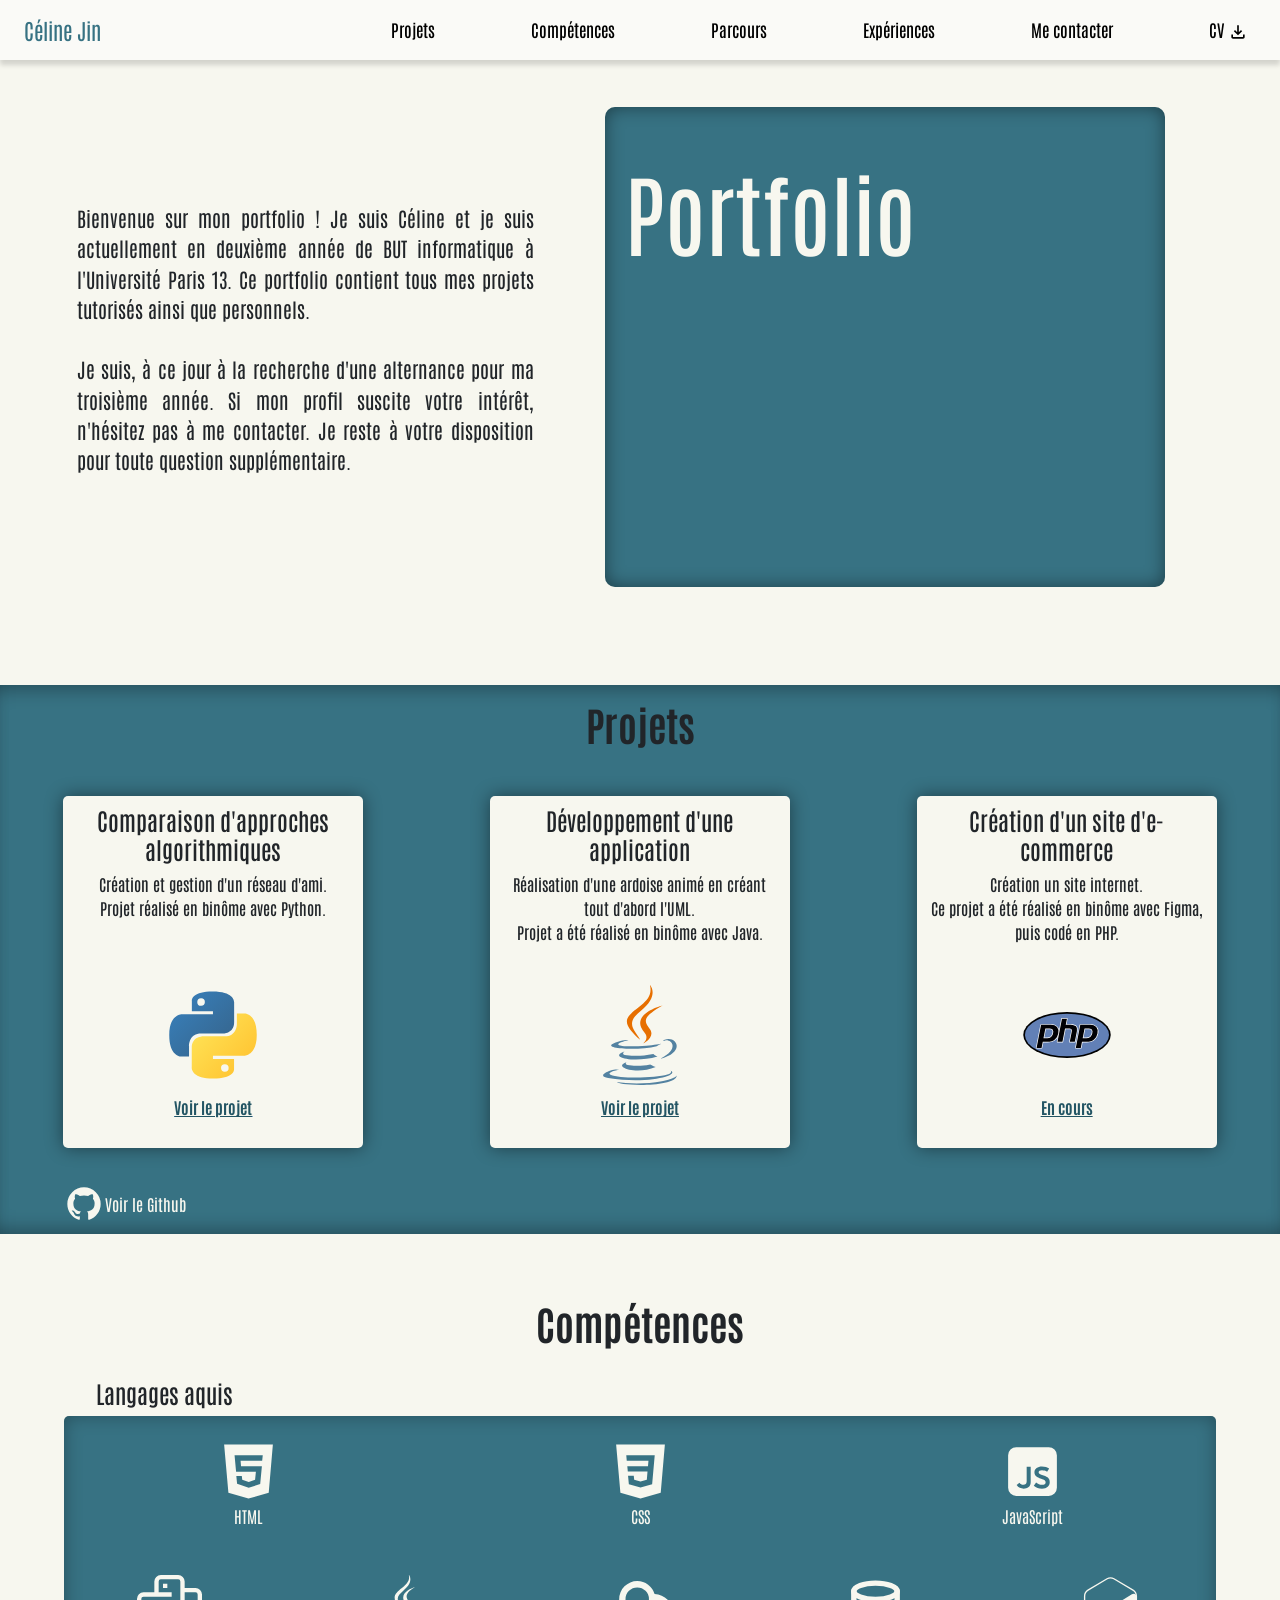
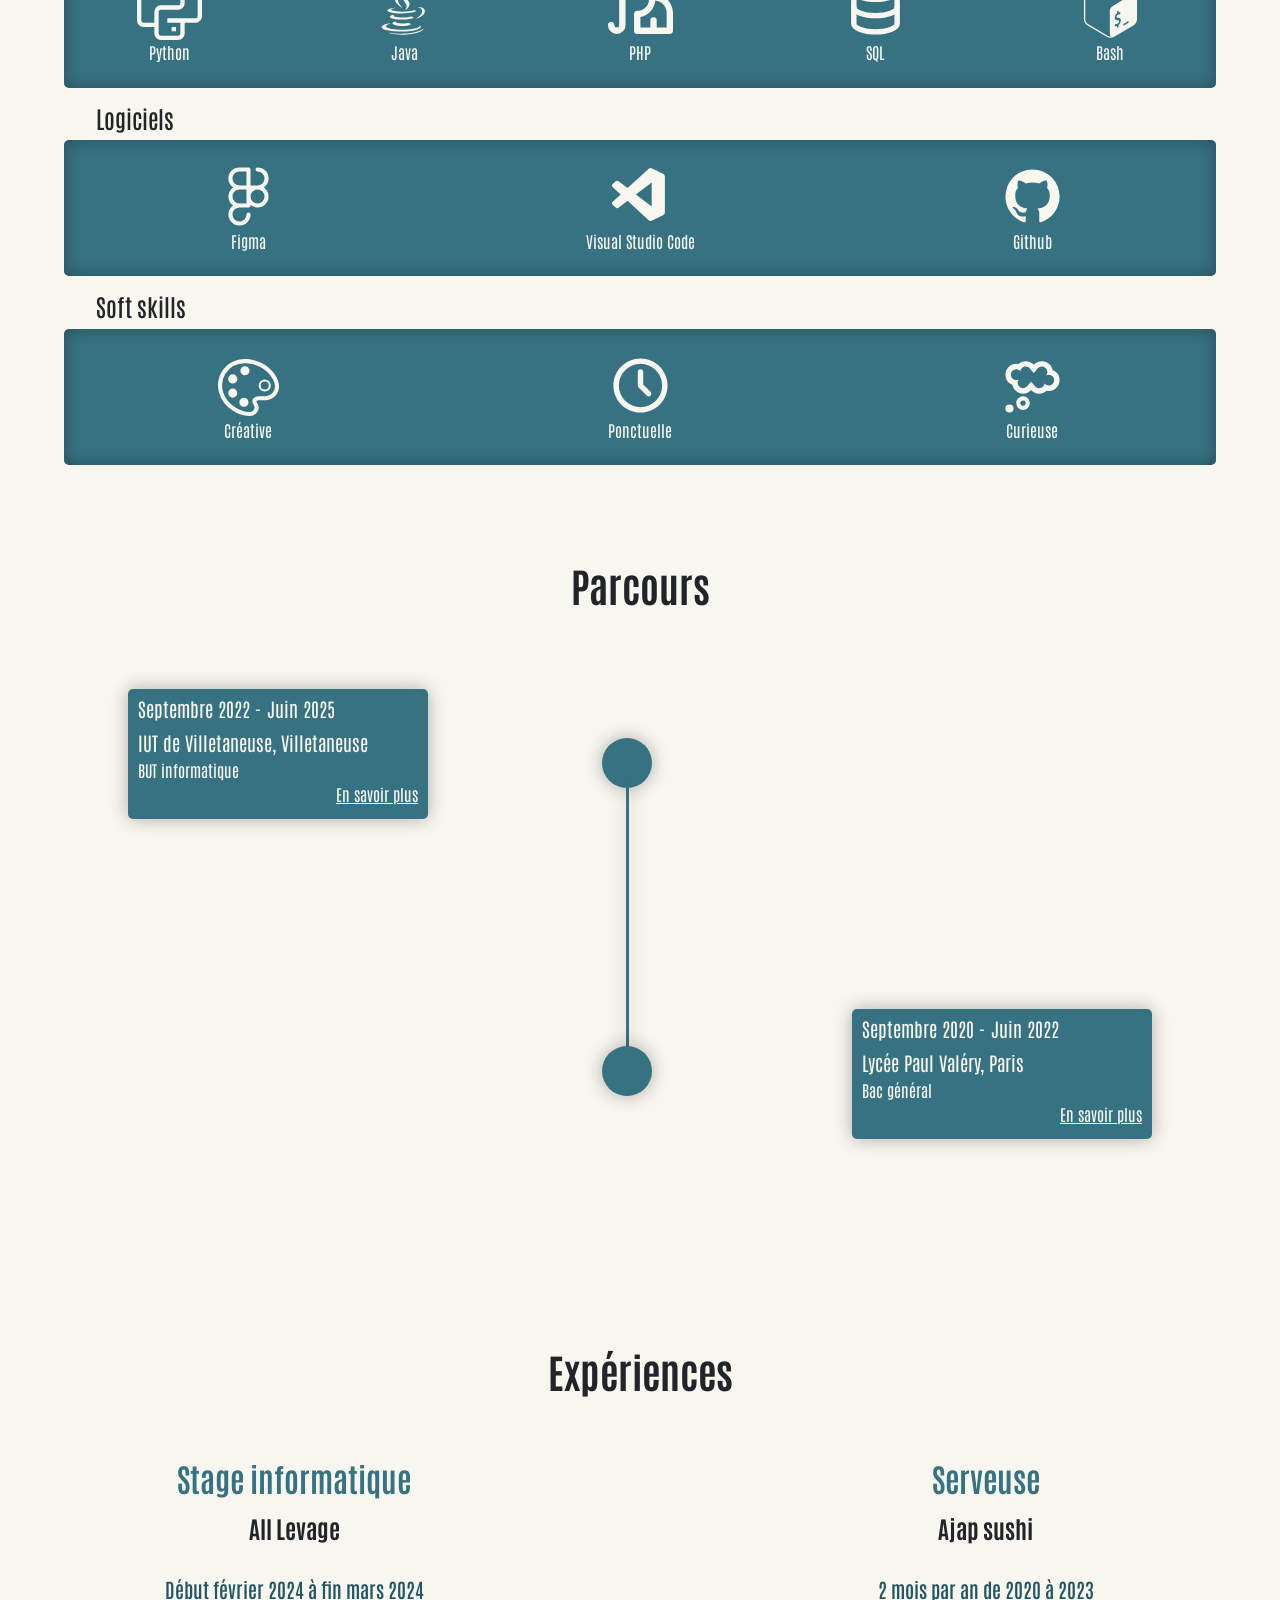
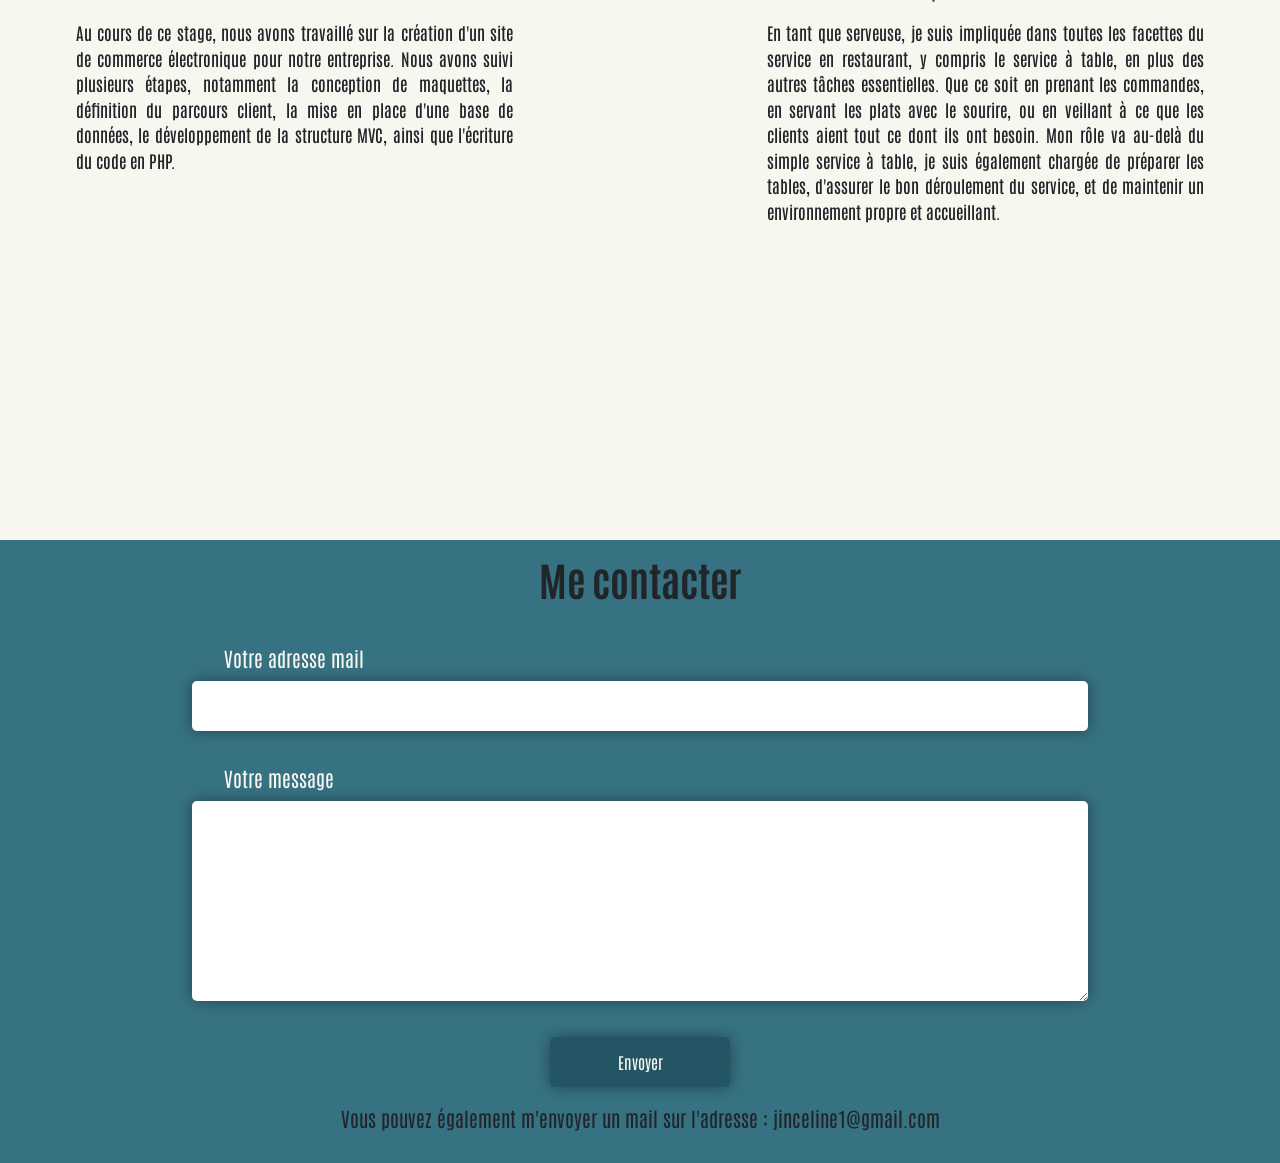
<file: index.html>
<!DOCTYPE html>
<html lang="fr">

<head>
    <meta charset="UTF-8">
    <meta name="viewport" content="width=device-width, initial-scale=1.0">
    <link href="https://cdn.jsdelivr.net/npm/bootstrap@5.3.3/dist/css/bootstrap.min.css" rel="stylesheet" integrity="sha384-QWTKZyjpPEjISv5WaRU9OFeRpok6YctnYmDr5pNlyT2bRjXh0JMhjY6hW+ALEwIH" crossorigin="anonymous">
    <link rel="stylesheet" href="Content/style.css">
    <link rel="icon" type="image/png" href="Content/img/smile.png">

    <title>Portfolio Céline Jin</title>
    
</head>
<body>
    
<nav class="navbar navbar-expand-lg fixed-top">
    <a href="#home" class="navbar-brand custom-brand">Céline Jin</a>

    <button class="navbar-toggler custom-toggler" type="button" data-bs-toggle="collapse" data-bs-target="#navbarNav" aria-controls="navbarNav" aria-expanded="false" aria-label="Toggle navigation">
        <span class="navbar-toggler-icon"></span>
    </button>

    <div class="collapse navbar-collapse" id="navbarNav">
        <ul class="navbar-nav ms-auto">
            <li class="nav-item">
                <a href="#projets" class="nav-link">Projets</a>
            </li>
            <li class="nav-item">
                <a href="#competences" class="nav-link" >Compétences</a>
            </li>
            <li class="nav-item">
                <a href="#parcours" class="nav-link">Parcours</a>
            </li>
            <li class="nav-item">
                <a href="#experiences" class="nav-link">Expériences</a>
            </li>
            <li class="nav-item">
                <a href="#contact" class="nav-link">Me contacter</a>
            </li>
            <li class="nav-item download-cv">
                <a href="Content/cv/CV_CelineJin_BUT_Info.pdf" class="nav-link" download>
                    CV
                    <svg xmlns="http://www.w3.org/2000/svg" viewBox="0 0 24 24" width="20" height="20">
                        <path fill="black" d="m12 16l-5-5l1.4-1.45l2.6 2.6V4h2v8.15l2.6-2.6L17 11zm-6 4q-.825 0-1.412-.587T4 18v-3h2v3h12v-3h2v3q0 .825-.587 1.413T18 20z"/>
                    </svg>
                </a>
            </li>
        </ul>
    </div>
</nav>

    <div class="container-fluid">
        <div id="home"></div>
        <div class="container-about-me">
            <p>Bienvenue sur mon portfolio ! Je suis Céline et je suis actuellement en deuxième année de BUT informatique à l'Université Paris 13. Ce portfolio contient tous mes projets tutorisés ainsi que personnels.<br>
                <br>Je suis, à ce jour à la recherche d'une alternance pour ma troisième année. Si mon profil suscite votre intérêt, n'hésitez pas à me contacter. Je reste à votre disposition pour toute question supplémentaire.
            </p>
            <div class="deco">
                <h1>Portfolio</h1>
            </div>
        </div>
        <!--Projects-->
        <div id="projets"></div>
        <div class="container-projects">
            <h1 class="container-title">Projets</h1>
            <div class="projects">
                <div class="SAE102">
                    <div class="title">
                        <h4>Comparaison d'approches algorithmiques</h4>
                        <p>Création et gestion d'un réseau d'ami.
                            <br> Projet réalisé en binôme avec Python.
                        </p>
                    </div>
                    <div class="project-link">
                        <a href="https://github.com/Psynona/SAE102" target="_blank">
                            <svg xmlns="http://www.w3.org/2000/svg" viewBox="0 0 32 32" width="100"><defs><linearGradient id="vscodeIconsFileTypePython0" x1="-133.268" x2="-133.198" y1="-202.91" y2="-202.84" gradientTransform="matrix(189.38 0 0 189.81 25243.061 38519.17)" gradientUnits="userSpaceOnUse"><stop offset="0" stop-color="#387eb8"/><stop offset="1" stop-color="#366994"/></linearGradient><linearGradient id="vscodeIconsFileTypePython1" x1="-133.575" x2="-133.495" y1="-203.203" y2="-203.133" gradientTransform="matrix(189.38 0 0 189.81 25309.061 38583.42)" gradientUnits="userSpaceOnUse"><stop offset="0" stop-color="#ffe052"/><stop offset="1" stop-color="#ffc331"/></linearGradient></defs><path fill="url(#vscodeIconsFileTypePython0)" d="M15.885 2.1c-7.1 0-6.651 3.07-6.651 3.07v3.19h6.752v1H6.545S2 8.8 2 16.005s4.013 6.912 4.013 6.912H8.33v-3.361s-.13-4.013 3.9-4.013h6.762s3.772.06 3.772-3.652V5.8s.572-3.712-6.842-3.712Zm-3.732 2.137a1.214 1.214 0 1 1-1.183 1.244v-.02a1.214 1.214 0 0 1 1.214-1.214Z"/><path fill="url(#vscodeIconsFileTypePython1)" d="M16.085 29.91c7.1 0 6.651-3.08 6.651-3.08v-3.18h-6.751v-1h9.47S30 23.158 30 15.995s-4.013-6.912-4.013-6.912H23.64V12.4s.13 4.013-3.9 4.013h-6.765S9.2 16.356 9.2 20.068V26.2s-.572 3.712 6.842 3.712h.04Zm3.732-2.147A1.214 1.214 0 1 1 21 26.519v.03a1.214 1.214 0 0 1-1.214 1.214z"/></svg>                            <p>Voir le projet</p>
                        </a>
                    </div>
                </div>
                <div class="SAE201">
                    <div class="title">
                        <h4>Développement d'une application</h4>
                        <p>Réalisation d'une ardoise animé en créant tout d'abord l'UML.
                            <br>Projet a été réalisé en binôme avec Java.
                        </p>
                    </div>
                    <div class="project-link">
                        <a href="https://github.com/Psynona/SAE201" target="_blank">
                            <svg xmlns="http://www.w3.org/2000/svg" viewBox="0 0 256 346" width="100" height="100"><path fill="#5382a1" d="M82.554 267.473s-13.198 7.675 9.393 10.272c27.369 3.122 41.356 2.675 71.517-3.034c0 0 7.93 4.972 19.003 9.279c-67.611 28.977-153.019-1.679-99.913-16.517m-8.262-37.814s-14.803 10.958 7.805 13.296c29.236 3.016 52.324 3.263 92.276-4.43c0 0 5.526 5.602 14.215 8.666c-81.747 23.904-172.798 1.885-114.296-17.532"/><path fill="#e76f00" d="M143.942 165.515c16.66 19.18-4.377 36.44-4.377 36.44s42.301-21.837 22.874-49.183c-18.144-25.5-32.059-38.172 43.268-81.858c0 0-118.238 29.53-61.765 94.6"/><path fill="#5382a1" d="M233.364 295.442s9.767 8.047-10.757 14.273c-39.026 11.823-162.432 15.393-196.714.471c-12.323-5.36 10.787-12.8 18.056-14.362c7.581-1.644 11.914-1.337 11.914-1.337c-13.705-9.655-88.583 18.957-38.034 27.15c137.853 22.356 251.292-10.066 215.535-26.195M88.9 190.48s-62.771 14.91-22.228 20.323c17.118 2.292 51.243 1.774 83.03-.89c25.978-2.19 52.063-6.85 52.063-6.85s-9.16 3.923-15.787 8.448c-63.744 16.765-186.886 8.966-151.435-8.183c29.981-14.492 54.358-12.848 54.358-12.848m112.605 62.942c64.8-33.672 34.839-66.03 13.927-61.67c-5.126 1.066-7.411 1.99-7.411 1.99s1.903-2.98 5.537-4.27c41.37-14.545 73.187 42.897-13.355 65.647c0 .001 1.003-.895 1.302-1.697"/><path fill="#e76f00" d="M162.439.371s35.887 35.9-34.037 91.101c-56.071 44.282-12.786 69.53-.023 98.377c-32.73-29.53-56.75-55.526-40.635-79.72C111.395 74.612 176.918 57.393 162.439.37"/><path fill="#5382a1" d="M95.268 344.665c62.199 3.982 157.712-2.209 159.974-31.64c0 0-4.348 11.158-51.404 20.018c-53.088 9.99-118.564 8.824-157.399 2.421c.001 0 7.95 6.58 48.83 9.201"/></svg>
                            <p>Voir le projet</p>
                        </a>
                    </div>
                </div>
                <div class="allLevage">
                    <div class="title">
                        <h4>Création d'un site d'e-commerce</h4>
                        <p>Création un site internet. 
                            <br>Ce projet a été réalisé en binôme avec Figma, puis codé en PHP.
                        </p>
                    </div>
                    <div class="project-link">
                            <svg xmlns="http://www.w3.org/2000/svg" viewBox="0 0 32 32" width="100"><defs><radialGradient id="vscodeIconsFileTypePhp0" cx="-16.114" cy="20.532" r="18.384" gradientTransform="translate(26.52 -9.307)" gradientUnits="userSpaceOnUse"><stop offset="0" stop-col text-centeror="#fff"/><stop offset=".5" stop-col text-centeror="#4c6b96"/><stop offset="1" stop-col text-centeror="#231f20"/></radialGradient></defs><ellipse cx="16" cy="16" fill="url(#vscodeIconsFileTypePhp0)" rx="14" ry="7.365"/><ellipse cx="16" cy="16" fill="#6280b6" rx="13.453" ry="6.818"/><path fill="#fff" d="m18.725 18.2l.667-3.434a1.752 1.752 0 0 0-.372-1.719a2.929 2.929 0 0 0-2-.525h-1.153l.331-1.7a.219.219 0 0 0-.215-.26h-1.6a.219.219 0 0 0-.215.177l-.709 3.646a2.051 2.051 0 0 0-.477-1.054a2.783 2.783 0 0 0-2.2-.807H7.7a.219.219 0 0 0-.215.177l-1.434 7.38a.219.219 0 0 0 .215.26h1.603a.219.219 0 0 0 .215-.177l.347-1.785h1.2a5.167 5.167 0 0 0 1.568-.2a3.068 3.068 0 0 0 1.15-.689a3.538 3.538 0 0 0 .68-.844l-.287 1.475a.219.219 0 0 0 .215.26h1.6a.219.219 0 0 0 .215-.177l.787-4.051h1.094c.466 0 .6.093.64.133s.1.165.025.569l-.635 3.265a.219.219 0 0 0 .215.26h1.62a.219.219 0 0 0 .207-.18m-7.395-2.834a1.749 1.749 0 0 1-.561 1.092a2.171 2.171 0 0 1-1.315.321h-.712l.515-2.651h.921c.677 0 .949.145 1.059.266a1.181 1.181 0 0 1 .093.972m14.216-2.034a2.783 2.783 0 0 0-2.2-.807h-3.091a.219.219 0 0 0-.215.177l-1.434 7.38a.219.219 0 0 0 .215.26h1.608a.219.219 0 0 0 .215-.177l.347-1.785h1.2a5.167 5.167 0 0 0 1.568-.2a3.068 3.068 0 0 0 1.15-.689a3.425 3.425 0 0 0 1.076-1.927a2.512 2.512 0 0 0-.439-2.232m-1.667 2.034a1.749 1.749 0 0 1-.561 1.092a2.171 2.171 0 0 1-1.318.32h-.71l.515-2.651h.921c.677 0 .949.145 1.059.266a1.181 1.181 0 0 1 .094.973"/><path fill="#000004" d="M10.178 13.908a1.645 1.645 0 0 1 1.221.338a1.34 1.34 0 0 1 .145 1.161a1.945 1.945 0 0 1-.642 1.223a2.361 2.361 0 0 1-1.448.37h-.978l.6-3.089Zm-3.917 6.216h1.608l.381-1.962h1.377a4.931 4.931 0 0 0 1.5-.191a2.84 2.84 0 0 0 1.07-.642a3.207 3.207 0 0 0 1.01-1.808a2.3 2.3 0 0 0-.385-2.044a2.568 2.568 0 0 0-2.035-.732H7.7Zm8.126-9.342h1.6l-.387 1.962h1.421a2.767 2.767 0 0 1 1.85.468a1.548 1.548 0 0 1 .305 1.516l-.667 3.434H16.89l.635-3.265a.886.886 0 0 0-.08-.76a1.121 1.121 0 0 0-.8-.2H15.37l-.822 4.228h-1.6Zm8.34 3.126a1.645 1.645 0 0 1 1.221.338a1.34 1.34 0 0 1 .145 1.161a1.945 1.945 0 0 1-.642 1.223A2.361 2.361 0 0 1 22 17h-.978l.6-3.089Zm-3.917 6.216h1.608l.381-1.962h1.377a4.931 4.931 0 0 0 1.5-.191a2.84 2.84 0 0 0 1.07-.642a3.207 3.207 0 0 0 1.01-1.808a2.3 2.3 0 0 0-.385-2.044a2.568 2.568 0 0 0-2.035-.732h-3.092Z"/></svg>
                            <p>En cours</p>
                    </div>
                </div>
            </div>
            <div class="container-github">
                <a href="https://github.com/Psynona" target="_blank">
                    <svg xmlns="http://www.w3.org/2000/svg" viewBox="0 0 24 24" width="40" height="40">
                        <path fill="#F7F7EF" d="M12 2A10 10 0 0 0 2 12c0 4.42 2.87 8.17 6.84 9.5c.5.08.66-.23.66-.5v-1.69c-2.77.6-3.36-1.34-3.36-1.34c-.46-1.16-1.11-1.47-1.11-1.47c-.91-.62.07-.6.07-.6c1 .07 1.53 1.03 1.53 1.03c.87 1.52 2.34 1.07 2.91.83c.09-.65.35-1.09.63-1.34c-2.22-.25-4.55-1.11-4.55-4.92c0-1.11.38-2 1.03-2.71c-.1-.25-.45-1.29.1-2.64c0 0 .84-.27 2.75 1.02c.79-.22 1.65-.33 2.5-.33c.85 0 1.71.11 2.5.33c1.91-1.29 2.75-1.02 2.75-1.02c.55 1.35.2 2.39.1 2.64c.65.71 1.03 1.6 1.03 2.71c0 3.82-2.34 4.66-4.57 4.91c.36.31.69.92.69 1.85V21c0 .27.16.59.67.5C19.14 20.16 22 16.42 22 12A10 10 0 0 0 12 2"/>
                    </svg>
                    <p>Voir le Github</p>
                </a>
            </div>
        </div>
        <!--Skills-->
        <div id="competences"></div>
        <div class="container-skills">
            <h1 class="container-title">Compétences</h1>
            <!--Langages aquis-->
            <div class="langages">
                <h4 class="skill-title">Langages aquis</h4>
                <div class="icon-skill">
                    <div class="row font icons">
                        <div class="col text-center html">
                            <svg xmlns="http://www.w3.org/2000/svg" viewBox="0 0 24 24" width="65"><path fill="#F7F7EF" d="m3 2l1.578 17.824L12 22l7.467-2.175L21 2zm14.049 6.048H9.075l.172 2.016h7.697l-.626 6.565l-4.246 1.381l-4.281-1.455l-.288-2.932h2.024l.16 1.411l2.4.815l2.346-.763l.297-3.005H7.416l-.562-6.05h10.412z"/></svg>                            
                            <p>HTML</p>
                        </div>
                        <div class="col text-center css">
                            <svg xmlns="http://www.w3.org/2000/svg" viewBox="0 0 24 24" width="65"><path fill="#F7F7EF" d="m3 2l1.578 17.834L12 22l7.468-2.165L21 2zm13.3 14.722l-4.293 1.204H12l-4.297-1.204l-.297-3.167h2.108l.15 1.526l2.335.639l2.34-.64l.245-3.05h-7.27l-.187-2.006h7.64l.174-2.006H6.924l-.176-2.006h10.506z"/></svg>
                            <p>CSS</p>
                        </div>
                        <div class="col text-center JS">
                            <svg xmlns="http://www.w3.org/2000/svg" viewBox="0 0 24 24" width="65"><path fill="#F7F7EF" d="M6 3a3 3 0 0 0-3 3v12a3 3 0 0 0 3 3h12a3 3 0 0 0 3-3V6a3 3 0 0 0-3-3zm7.334 13.055c.72.58 1.438.865 2.156.858c.44 0 .778-.08 1.012-.242a.75.75 0 0 0 .341-.66a.971.971 0 0 0-.34-.748c-.235-.205-.679-.41-1.332-.616c-.784-.227-1.39-.52-1.815-.88c-.418-.36-.63-.862-.638-1.507c0-.609.264-1.118.792-1.529c.514-.41 1.17-.616 1.97-.616c1.114 0 2.009.271 2.683.814l-.77 1.199a2.597 2.597 0 0 0-.935-.462a3.211 3.211 0 0 0-.946-.165c-.38 0-.685.07-.913.209c-.227.14-.34.323-.34.55c0 .25.139.462.417.638c.28.169.756.356 1.43.561c.814.242 1.394.565 1.738.968c.345.403.517.917.517 1.54c0 .638-.245 1.188-.737 1.65c-.484.455-1.188.693-2.112.715c-1.21 0-2.222-.363-3.036-1.089zm-5.53.638c.235.147.517.22.847.22c.345 0 .63-.099.858-.297c.227-.205.341-.561.341-1.067v-5.302h1.485v5.588c-.022.865-.271 1.489-.748 1.87a2.466 2.466 0 0 1-.891.484a3.296 3.296 0 0 1-.935.143c-.55 0-1.038-.095-1.463-.286c-.455-.205-.836-.568-1.144-1.089l1.034-.847c.19.257.396.451.616.583"/></svg>
                            <p>JavaScript</p>
                        </div>
                    </div>
                    <div class="row back icons ">
                        <div class="col text-center python">
                            <svg xmlns="http://www.w3.org/2000/svg" viewBox="0 0 15 15" width="65"><path fill="none" stroke="#F7F7EF" d="M6 2.5h1M4.5 4V1.5a1 1 0 0 1 1-1h4a1 1 0 0 1 1 1v5a1 1 0 0 1-1 1h-4a1 1 0 0 0-1 1v5a1 1 0 0 0 1 1h4a1 1 0 0 0 1-1V11M8 4.5H1.5a1 1 0 0 0-1 1v5a1 1 0 0 0 1 1h3m2.5-1h6.5a1 1 0 0 0 1-1v-5a1 1 0 0 0-1-1h-3m-2.5 9h1"/></svg>
                            <p>Python</p>
                        </div>     
                        <div class="col text-center java">
                            <svg xmlns="http://www.w3.org/2000/svg" viewBox="0 0 24 24" width="65"><path fill="#F7F7EF" d="m15.638 4.566l.056.032c-.758.4-2.924 1.69-2.924 3.332c0 .554.317 1.088.614 1.59c.262.442.509.858.509 1.238c0 .957-.933 1.7-1.46 2.042l-.1-.058c.199-.243.444-.65.444-1.084c0-.598-.307-1.076-.618-1.561c-.322-.501-.648-1.01-.648-1.67c0-2.292 3.115-3.522 4.127-3.861m-4.095 1.212c1.253-1.12 2.622-2.344 2.622-4.185c0-.833-.341-1.365-.51-1.578L13.6.046c.04.166.1.472.1.872c0 1.676-1.422 2.85-2.798 3.988C9.611 5.974 8.36 7.008 8.36 8.392c0 1.985 1.958 3.206 2.785 3.722l.063.04l.05-.03a6.17 6.17 0 0 0-.142-.152c-.636-.677-1.602-1.704-1.602-3.275c0-1.103.974-1.974 2.03-2.919m-.452 9.908c1.764 0 2.998-.253 3.546-.408l.832.48c-.793.403-2.551.71-4.382.71c-2.153 0-4.507-.462-4.514-1.078c-.005-.34.765-.566 1.595-.712l.05.029s-.281.101-.278.333c.004.35 1.42.646 3.15.646m-3.529 2.171c0-.407.839-.6 1.223-.677l.05.03c-.066.049-.102.116-.102.173c0 .267.93.511 2.356.511c1.278 0 1.988-.157 2.41-.258l.99.573c-.045.032-1.02.645-3.402.645c-1.731 0-3.525-.432-3.525-.997m8.529-1.728c1.18-.673 2.361-1.469 2.428-2.747c.044-.839-.727-1.454-1.57-1.29l.045-.112v-.002c.212-.064.474-.116.767-.116c.943 0 1.666.565 1.758 1.356c.186 1.586-2.062 2.618-3.321 2.973zm1.975 2.988c.01 1.09-3.698 1.738-7.012 1.767c-2.861.025-7.474-.515-7.484-1.605c-.006-.753 2-1.274 3.09-1.424l.115.065s-1.625.377-1.62 1.062c.006.683 3.425 1.274 5.894 1.253c3.825-.034 6.414-.657 6.72-1.502l.054-.031c.112.082.24.217.243.415M6.43 21.337a25.98 25.98 0 0 0 4.279.325c6.208-.054 7.96-1.58 8.23-1.912l.047.028c-.064 1.208-3.347 2.212-7.396 2.247c-2.061.018-3.937-.22-5.285-.615zm2.602-9.283c-1.079.083-3.396.426-3.396 1.036c0 .462 2.124 1.113 5.452 1.113c2.994 0 4.884-.565 5.325-.78l-.643-.375c-.46.125-2.169.506-4.682.506c-1.48 0-4.03-.273-4.03-.69c0-.374 1.591-.662 2.048-.745l.029-.005z"/></svg>
                            <p>Java</p>
                        </div>
                        <div class="col text-center php">
                            <svg xmlns="http://www.w3.org/2000/svg" viewBox="0 0 16 16" width="65"><path fill="#F7F7EF" d="M7.198 3.06a2.883 2.883 0 0 0-2.886 2.88v6.407A2.155 2.155 0 0 1 2.157 14.5A2.155 2.155 0 0 1 0 12.347a.78.78 0 0 1 1.563 0a.593.593 0 0 0 1.187 0V5.941A4.444 4.444 0 0 1 7.198 1.5a4.449 4.449 0 0 1 4.274 3.206A4.673 4.673 0 0 1 16 9.373a.785.785 0 0 1-.008.114a.784.784 0 0 1 .008.115v4.118c0 .43-.35.78-.781.78H7.198a.78.78 0 0 1-.781-.78V9.602c0-.431.35-.78.78-.78a2.883 2.883 0 0 0 2.886-2.881A2.883 2.883 0 0 0 7.198 3.06m7.248 6.427a.784.784 0 0 1-.008-.114a3.112 3.112 0 0 0-2.805-3.095a4.446 4.446 0 0 1-3.654 4.035v2.627h2.448v-1.737a.78.78 0 0 1 1.563 0v1.737h2.448V9.602c0-.04.002-.077.008-.115"/></svg>
                            <p>PHP</p>
                        </div>
                        <div class="col text-center sql">
                            <svg xmlns="http://www.w3.org/2000/svg" viewBox="0 0 24 24" width="65"><g fill="none" stroke="#F7F7EF" stroke-linecap="round" stroke-linejoin="round" stroke-width="2"><path d="M4 6a8 3 0 1 0 16 0A8 3 0 1 0 4 6"/><path d="M4 6v6a8 3 0 0 0 16 0V6"/><path d="M4 12v6a8 3 0 0 0 16 0v-6"/></g></svg>
                            <p>SQL</p>
                        </div>
                        <div class="col text-center bash">
                            <svg xmlns="http://www.w3.org/2000/svg" viewBox="0 0 128 128" width="65"><path fill="none" d="M-143.76 4.24h119.53v119.53h-119.53z"/><path fill="#F7F7EF" d="M109.01 28.64L71.28 6.24c-2.25-1.33-4.77-2-7.28-2s-5.03.67-7.28 2.01l-37.74 22.4c-4.5 2.67-7.28 7.61-7.28 12.96v44.8c0 5.35 2.77 10.29 7.28 12.96l37.73 22.4c2.25 1.34 4.76 2 7.28 2c2.51 0 5.03-.67 7.28-2l37.74-22.4c4.5-2.67 7.28-7.62 7.28-12.96V41.6c0-5.34-2.77-10.29-7.28-12.96M79.79 98.59l.06 3.22c0 .39-.25.83-.55.99l-1.91 1.1c-.3.15-.56-.03-.56-.42l-.03-3.17c-1.63.68-3.29.84-4.34.42c-.2-.08-.29-.37-.21-.71l.69-2.91c.06-.23.18-.46.34-.6c.06-.06.12-.1.18-.13c.11-.06.22-.07.31-.03c1.14.38 2.59.2 3.99-.5c1.78-.9 2.97-2.72 2.95-4.52c-.02-1.64-.9-2.31-3.05-2.33c-2.74.01-5.3-.53-5.34-4.57c-.03-3.32 1.69-6.78 4.43-8.96l-.03-3.25c0-.4.24-.84.55-1l1.85-1.18c.3-.15.56.04.56.43l.03 3.25c1.36-.54 2.54-.69 3.61-.44c.23.06.34.38.24.75l-.72 2.88c-.06.22-.18.44-.33.58a.8.8 0 0 1-.19.14c-.1.05-.19.06-.28.05c-.49-.11-1.65-.36-3.48.56c-1.92.97-2.59 2.64-2.58 3.88c.02 1.48.77 1.93 3.39 1.97c3.49.06 4.99 1.58 5.03 5.09c.05 3.44-1.79 7.15-4.61 9.41m19.78-5.41c0 .3-.04.58-.29.72l-9.54 5.8c-.25.15-.45.02-.45-.28v-2.46c0-.3.18-.46.43-.61l9.4-5.62c.25-.15.45-.02.45.28zm6.56-55.09l-35.7 22.05c-4.45 2.6-7.73 5.52-7.74 10.89v43.99c0 3.21 1.3 5.29 3.29 5.9c-.65.11-1.32.19-1.98.19c-2.09 0-4.15-.57-5.96-1.64l-37.73-22.4c-3.69-2.19-5.98-6.28-5.98-10.67V41.6c0-4.39 2.29-8.48 5.98-10.67l37.74-22.4c1.81-1.07 3.87-1.64 5.96-1.64s4.15.57 5.96 1.64l37.74 22.4c3.11 1.85 5.21 5.04 5.8 8.63c-1.27-2.67-4.09-3.39-7.38-1.47"/></svg>
                            <p>Bash</p>
                        </div>
                    </div>
                </div>
            </div>
            <!--Logiciels-->
            <div class="logiciels">
                <h4 class="skill-title">Logiciels</h4>
                <div class="icon-skill icons">
                    <div class="row">
                        <div class="col text-center figma">
                            <svg xmlns="http://www.w3.org/2000/svg" viewBox="0 0 24 24" width="65"><path fill="none" stroke="#F7F7EF" stroke-linecap="round" stroke-linejoin="round" stroke-width="1.5" d="M12 8.667H8.667m3.333 0V2H8.667a3.333 3.333 0 0 0 0 6.667m3.333 0v6.666H8.667M12 8.667h3.333m-6.666 0a3.333 3.333 0 0 0 0 6.666m0 0A3.333 3.333 0 1 0 12 18.667m3.333-10a3.333 3.333 0 1 0 0 6.666a3.333 3.333 0 0 0 0-6.666m0 0a3.333 3.333 0 0 0 0-6.667"/></svg>
                            <p>Figma</p>
                        </div>
                        <div class="col text-center vscode">
                            <svg xmlns="http://www.w3.org/2000/svg" viewBox="0 0 16 16" width="65"><path fill="#F7F7EF" d="M10.863 13.92a.805.805 0 0 1-.923-.159L4.816 9.063l-2.232 1.703a.539.539 0 0 1-.691-.031l-.716-.655a.547.547 0 0 1 0-.805L3.112 7.5L1.177 5.725a.547.547 0 0 1 0-.805l.716-.655a.539.539 0 0 1 .691-.03l2.232 1.702L9.94 1.24a.806.806 0 0 1 .923-.158l2.677 1.294c.281.136.46.422.46.736V8h-3.248V4.534L6.864 7.5l3.888 2.966V8H14v3.889c0 .314-.179.6-.46.736z"/></svg>
                            <p>Visual Studio Code</p>
                        </div>
                        <div class="col text-center github">
                            <svg xmlns="http://www.w3.org/2000/svg" viewBox="0 0 24 24" width="65"><path fill="#F7F7EF" d="M12 2A10 10 0 0 0 2 12c0 4.42 2.87 8.17 6.84 9.5c.5.08.66-.23.66-.5v-1.69c-2.77.6-3.36-1.34-3.36-1.34c-.46-1.16-1.11-1.47-1.11-1.47c-.91-.62.07-.6.07-.6c1 .07 1.53 1.03 1.53 1.03c.87 1.52 2.34 1.07 2.91.83c.09-.65.35-1.09.63-1.34c-2.22-.25-4.55-1.11-4.55-4.92c0-1.11.38-2 1.03-2.71c-.1-.25-.45-1.29.1-2.64c0 0 .84-.27 2.75 1.02c.79-.22 1.65-.33 2.5-.33s1.71.11 2.5.33c1.91-1.29 2.75-1.02 2.75-1.02c.55 1.35.2 2.39.1 2.64c.65.71 1.03 1.6 1.03 2.71c0 3.82-2.34 4.66-4.57 4.91c.36.31.69.92.69 1.85V21c0 .27.16.59.67.5C19.14 20.16 22 16.42 22 12A10 10 0 0 0 12 2"/></svg>
                            <p>Github</p>
                        </div>
                    </div>
                </div>
            </div>
            <!--Soft skills-->
            <div class="soft-skills">
                <h4 class="skill-title">Soft skills</h4>
                <div class="icon-skill icons">
                    <div class="row">
                        <div class="col text-center calme">
                            <svg xmlns="http://www.w3.org/2000/svg" viewBox="0 0 32 32" width="65"><g fill="#F7F7EF"><path d="M24 19a3 3 0 1 0 0-6a3 3 0 0 0 0 6m0-1a2 2 0 1 1 0-4a2 2 0 0 1 0 4m-7.5-9.25a2.25 2.25 0 1 1-4.5 0a2.25 2.25 0 0 1 4.5 0m-6 4a2.25 2.25 0 1 1-4.5 0a2.25 2.25 0 0 1 4.5 0M8.25 22a2.25 2.25 0 1 0 0-4.5a2.25 2.25 0 0 0 0 4.5M16 24.25a2.25 2.25 0 1 1-4.5 0a2.25 2.25 0 0 1 4.5 0"/><path d="M16.2 31a16.717 16.717 0 0 1-7.84-2.622a15.045 15.045 0 0 1-6.948-9.165A13.032 13.032 0 0 1 2.859 9.22c3.757-6.2 12.179-8.033 19.588-4.256c4.419 2.255 7.724 6.191 8.418 10.03a6.8 6.8 0 0 1-1.612 6.02c-2.158 2.356-4.943 2.323-6.967 2.3h-.007c-1.345-.024-2.185 0-2.386.4c.07.308.192.604.36.873a3.916 3.916 0 0 1-.209 4.807A4.7 4.7 0 0 1 16.2 31M14.529 5a11.35 11.35 0 0 0-9.961 5.25a11.048 11.048 0 0 0-1.218 8.473a13.03 13.03 0 0 0 6.03 7.934c3.351 1.988 7.634 3.3 9.111 1.473c.787-.968.537-1.565-.012-2.622a2.843 2.843 0 0 1-.372-2.7c.781-1.54 2.518-1.523 4.2-1.5c1.835.025 3.917.05 5.472-1.649a4.909 4.909 0 0 0 1.12-4.314c-.578-3.2-3.536-6.653-7.358-8.6a15.482 15.482 0 0 0-7.01-1.74z"/></g></svg>
                            <p>Créative</p>
                        </div>
                        <div class="col text-center ponctuelle">
                            <svg xmlns="http://www.w3.org/2000/svg" viewBox="0 0 24 24" width="65"><g fill="none"><path d="M24 0v24H0V0zM12.593 23.258l-.011.002l-.071.035l-.02.004l-.014-.004l-.071-.035c-.01-.004-.019-.001-.024.005l-.004.01l-.017.428l.005.02l.01.013l.104.074l.015.004l.012-.004l.104-.074l.012-.016l.004-.017l-.017-.427c-.002-.01-.009-.017-.017-.018m.265-.113l-.013.002l-.185.093l-.01.01l-.003.011l.018.43l.005.012l.008.007l.201.093c.012.004.023 0 .029-.008l.004-.014l-.034-.614c-.003-.012-.01-.02-.02-.022m-.715.002a.023.023 0 0 0-.027.006l-.006.014l-.034.614c0 .012.007.02.017.024l.015-.002l.201-.093l.01-.008l.004-.011l.017-.43l-.003-.012l-.01-.01z"/><path fill="#F7F7EF" d="M12 2c5.523 0 10 4.477 10 10s-4.477 10-10 10S2 17.523 2 12S6.477 2 12 2m0 2a8 8 0 1 0 0 16a8 8 0 0 0 0-16m0 2a1 1 0 0 1 .993.883L13 7v4.586l2.707 2.707a1 1 0 0 1-1.32 1.497l-.094-.083l-3-3a1 1 0 0 1-.284-.576L11 12V7a1 1 0 0 1 1-1"/></g></svg>
                            <p>Ponctuelle</p>
                        </div>
                        <div class="col text-center curieuse">
                            <svg xmlns="http://www.w3.org/2000/svg" viewBox="0 0 24 24" width="65"><path fill="#F7F7EF" d="M3.5 19A1.5 1.5 0 0 1 5 20.5A1.5 1.5 0 0 1 3.5 22A1.5 1.5 0 0 1 2 20.5A1.5 1.5 0 0 1 3.5 19m5-3a2.5 2.5 0 0 1 2.5 2.5A2.5 2.5 0 0 1 8.5 21A2.5 2.5 0 0 1 6 18.5A2.5 2.5 0 0 1 8.5 16m6-1c-1.19 0-2.27-.5-3-1.35c-.73.85-1.81 1.35-3 1.35c-1.96 0-3.59-1.41-3.93-3.26A4.02 4.02 0 0 1 2 8a4 4 0 0 1 4-4l.77.07C7.5 3.41 8.45 3 9.5 3c1.19 0 2.27.5 3 1.35c.73-.85 1.81-1.35 3-1.35c1.96 0 3.59 1.41 3.93 3.26A4.02 4.02 0 0 1 22 10a4 4 0 0 1-4 4l-.77-.07c-.73.66-1.68 1.07-2.73 1.07M6 6a2 2 0 0 0-2 2a2 2 0 0 0 2 2c.33 0 .64-.08.92-.22A2 2 0 0 0 6.5 11a2 2 0 0 0 2 2c.6 0 1.14-.27 1.5-.69l1.47-1.68L13 12.34c.38.4.91.66 1.5.66c1 0 1.83-.74 2-1.7c.34.43.89.7 1.5.7a2 2 0 0 0 2-2a2 2 0 0 0-2-2c-.33 0-.64.08-.92.22A2 2 0 0 0 17.5 7a2 2 0 0 0-2-2c-.59 0-1.12.26-1.5.66l-1.53 1.71L11 5.69c-.36-.42-.9-.69-1.5-.69c-1 0-1.83.74-2 1.7C7.16 6.27 6.61 6 6 6m2.5 11.5a1 1 0 0 0-1 1a1 1 0 0 0 1 1a1 1 0 0 0 1-1a1 1 0 0 0-1-1"/></svg>
                            <p>Curieuse</p>
                        </div>
                    </div>
                </div>
            </div>
        </div>
        <!--Parcours-->
        <div id="parcours"></div>
        <div class="container-school">
            <h1 class="container-title">Parcours</h1>
            <div class="deco">
                <div class="circle circle1"></div>
                <div class="line"></div>
                <div class="circle circle2"></div>
            </div>
            <div class="career">
                <div class="but">
                    <div class="but-info school">
                        <p class="date">Septembre 2022 - Juin 2025</p>
                        <p class="establishment">IUT de Villetaneuse, Villetaneuse</p>
                        <p class="degree">BUT informatique</p>
                        <p class="more">En savoir plus</p>
                    </div>
                    <div class="but-details details">
                        <p>Programme du BUT informatique :</p>
                        <ul>
                            <li><p>Algorithmique et programmation</p></li>
                            <li><p>Architecture, systèmes et réseaux</p></li>
                            <li><p>Outils et modèles du génie logiciel</p></li>
                            <li><p>Mathématiques</p></li>
                            <li><p>Économie</p></li>
                            <li><p>Expression et communication</p></li>
                            <li><p>Gestions des organisations</p></li>
                            <li><p>Anglais</p></li>
                        </ul>
                    </div>
                </div>
                
                <div class="high-school">
                    <div class="high-school-info school">
                        <p class="date">Septembre 2020 - Juin 2022</p>
                        <p class="establishment">Lycée Paul Valéry, Paris</p>
                        <p class="degree">Bac général</p>
                        <p class="more">En savoir plus</p>
                    </div>
                    <div class="high-school-details details">
                        <p>Spécialités :</p>
                        <ul>
                            <li>
                                <p>Arts plastiques</p>
                                <ul class="details-list">
                                    <li><p>Exercices pratiques</p></li>
                                    <li><p>Construction d'une culture artistique</p></li>
                                </ul>
                            </li>
                            <li>
                                <p>Numérique et Sciences informatique</p>
                                <ul class="details-list">
                                    <li><p>Langages, programmation et algorithmique</p></li>
                                    <li><p>Structures de données</p></li>
                                    <li><p>Bases de données</p></li>
                                    <li><p>Architectures matérielles, systèmes d'exploitation et réseaux</p></li>
                                    <li><p>Programmation avancée et algorithmique</p></li>
                                </ul>
                            </li>
                        </ul>
                        <p>Option :</p>
                        <ul>
                            <li>
                                <p>Mathématiques complémentaires</p>
                                <ul class="details-list">
                                    <li><p>Analyse</p></li>
                                    <li><p>Probabilités et statistiques</p></li>
                                    <li><p>Algorithmique et programmation</p></li>
                                    <li><p>Vocabulaire ensembliste et logique</p></li>
                                </ul>
                            </li>
                        </ul>

                    </div>
                </div>
            </div>
        </div>
        <!--Experiences-->
        <div id="experiences"></div>
        <div class="container-exp">
            <h1 class="container-title">Expériences</h1>
            <div class="exp">
                <div class="all">
                    <h2 class="title">Stage informatique</h2>
                    <h4 class="business">All Levage</h4>
                    <p class="date">Début février 2024 à fin mars 2024</p>
                    <p class="tasks">Au cours de ce stage, nous avons travaillé sur la création d'un site de commerce électronique pour notre entreprise. Nous avons suivi plusieurs étapes, notamment la conception de maquettes, la définition du parcours client, la mise en place d'une base de données, le développement de la structure MVC, ainsi que l'écriture du code en PHP.</p>
                </div>
                <div class="ajap">
                    <h2 class="title">Serveuse</h2>
                    <h4 class="business">Ajap sushi</h4>
                    <p class="date">2 mois par an de 2020 à 2023</p>
                    <p class="tasks">En tant que serveuse, je suis impliquée dans toutes les facettes du service en restaurant, y compris le service à table, en plus des autres tâches essentielles. Que ce soit en prenant les commandes, en servant les plats avec le sourire, ou en veillant à ce que les clients aient tout ce dont ils ont besoin. Mon rôle va au-delà du simple service à table, je suis également chargée de préparer les tables, d'assurer le bon déroulement du service, et de maintenir un environnement propre et accueillant.</p>
                </div>
                
            </div>
        </div>
        <!--Contact-->
        <div id="contact"></div>
        <div class="container-contact">
            <h1 class="container-title">Me contacter</h1>
            <div class="form-contact">
                <form action="https://formspree.io/f/xrgnrkad" method="POST">
                    <label>Votre adresse mail</label>
                        <input type="email" name="email">
                    
                    <label>Votre message</label>
                        <textarea name="message"></textarea>
                    
                    <button type="submit">Envoyer</button>
                </form>
            </div>
            <p>Vous pouvez également m'envoyer un mail sur l'adresse : <span class="mail" onclick="copy()">jinceline1@gmail.com</span>
                <br><span class="copied">(Adresse mail copié !)</span></p>
        </div>
    </div>

    <script src="https://code.jquery.com/jquery-3.5.1.slim.min.js"></script>
    <script src="https://cdn.jsdelivr.net/npm/@popperjs/core@2.5.4/dist/umd/popper.min.js"></script>
    <script src="https://cdn.jsdelivr.net/npm/bootstrap@5.3.3/dist/js/bootstrap.bundle.min.js" integrity="sha384-YvpcrYf0tY3lHB60NNkmXc5s9fDVZLESaAA55NDzOxhy9GkcIdslK1eN7N6jIeHz" crossorigin="anonymous"></script>
    <script src="Content/script.js"></script>
</body>
</html>
</file>
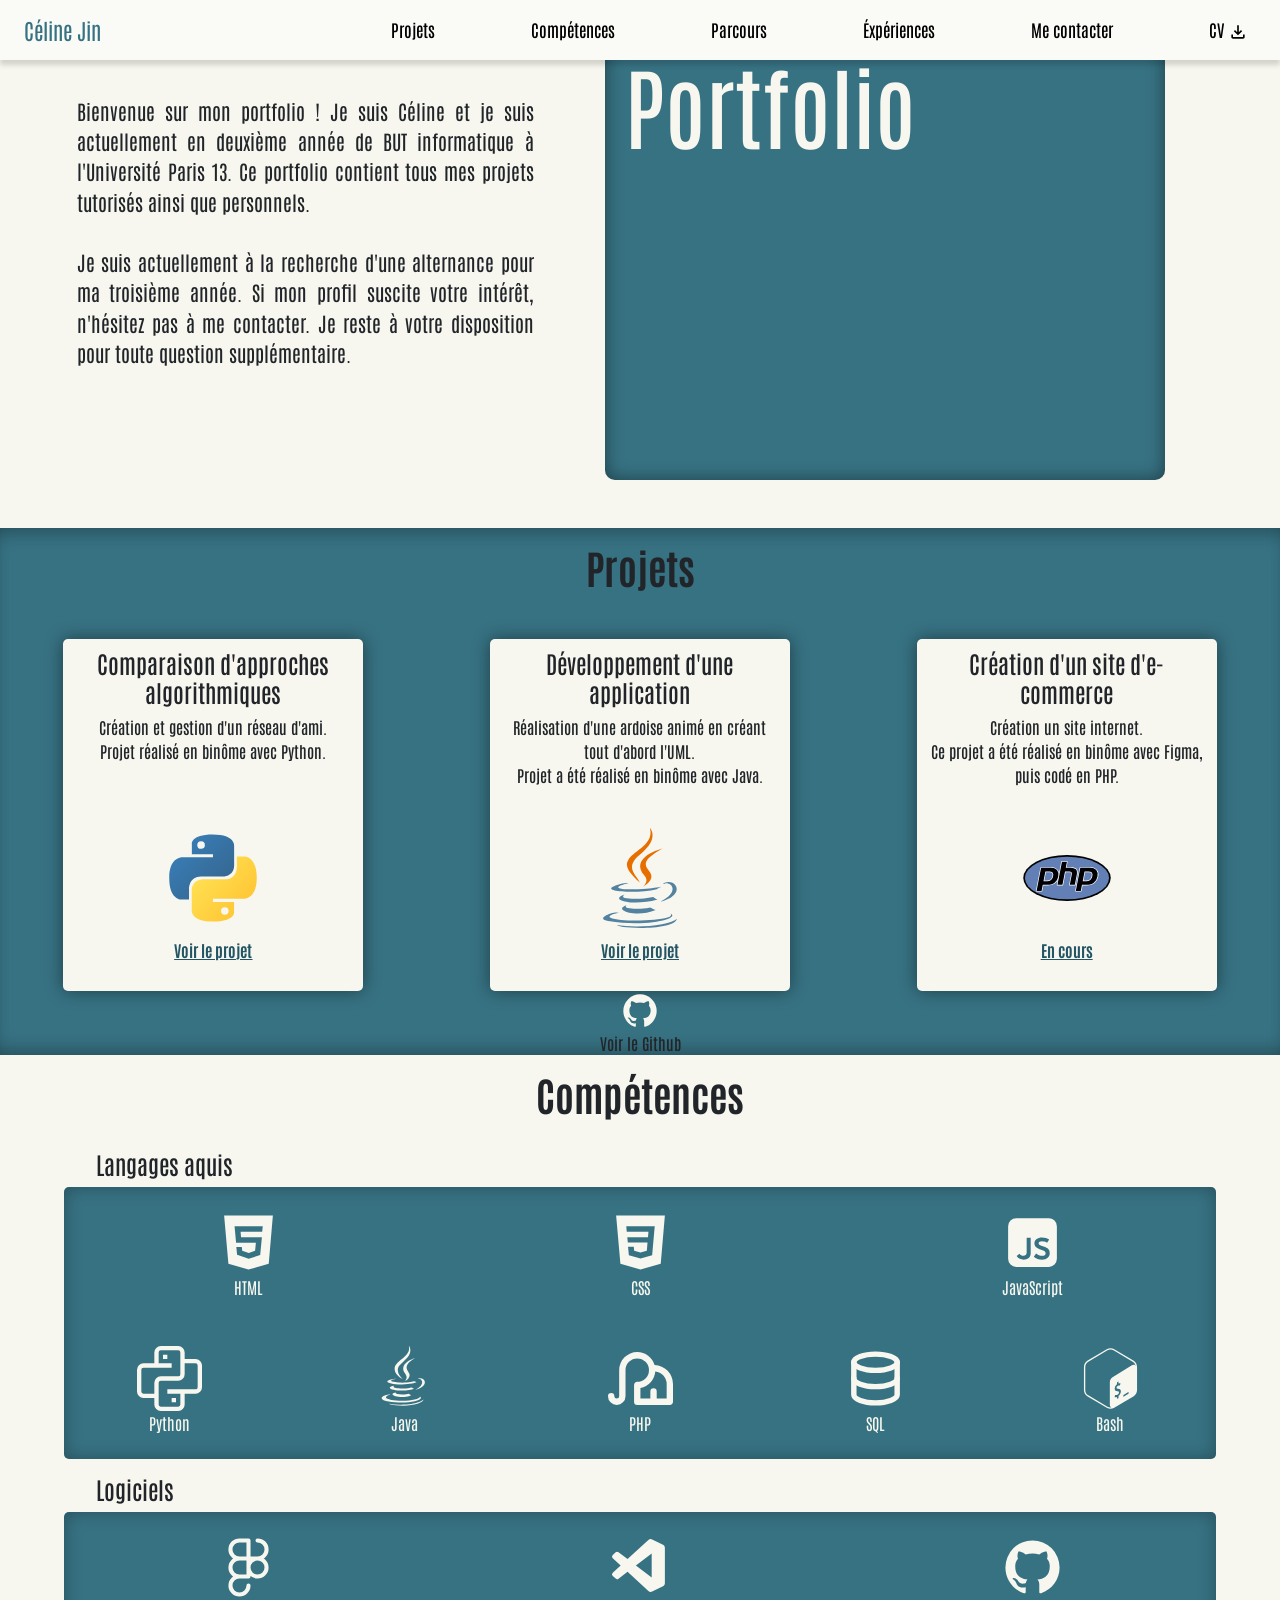
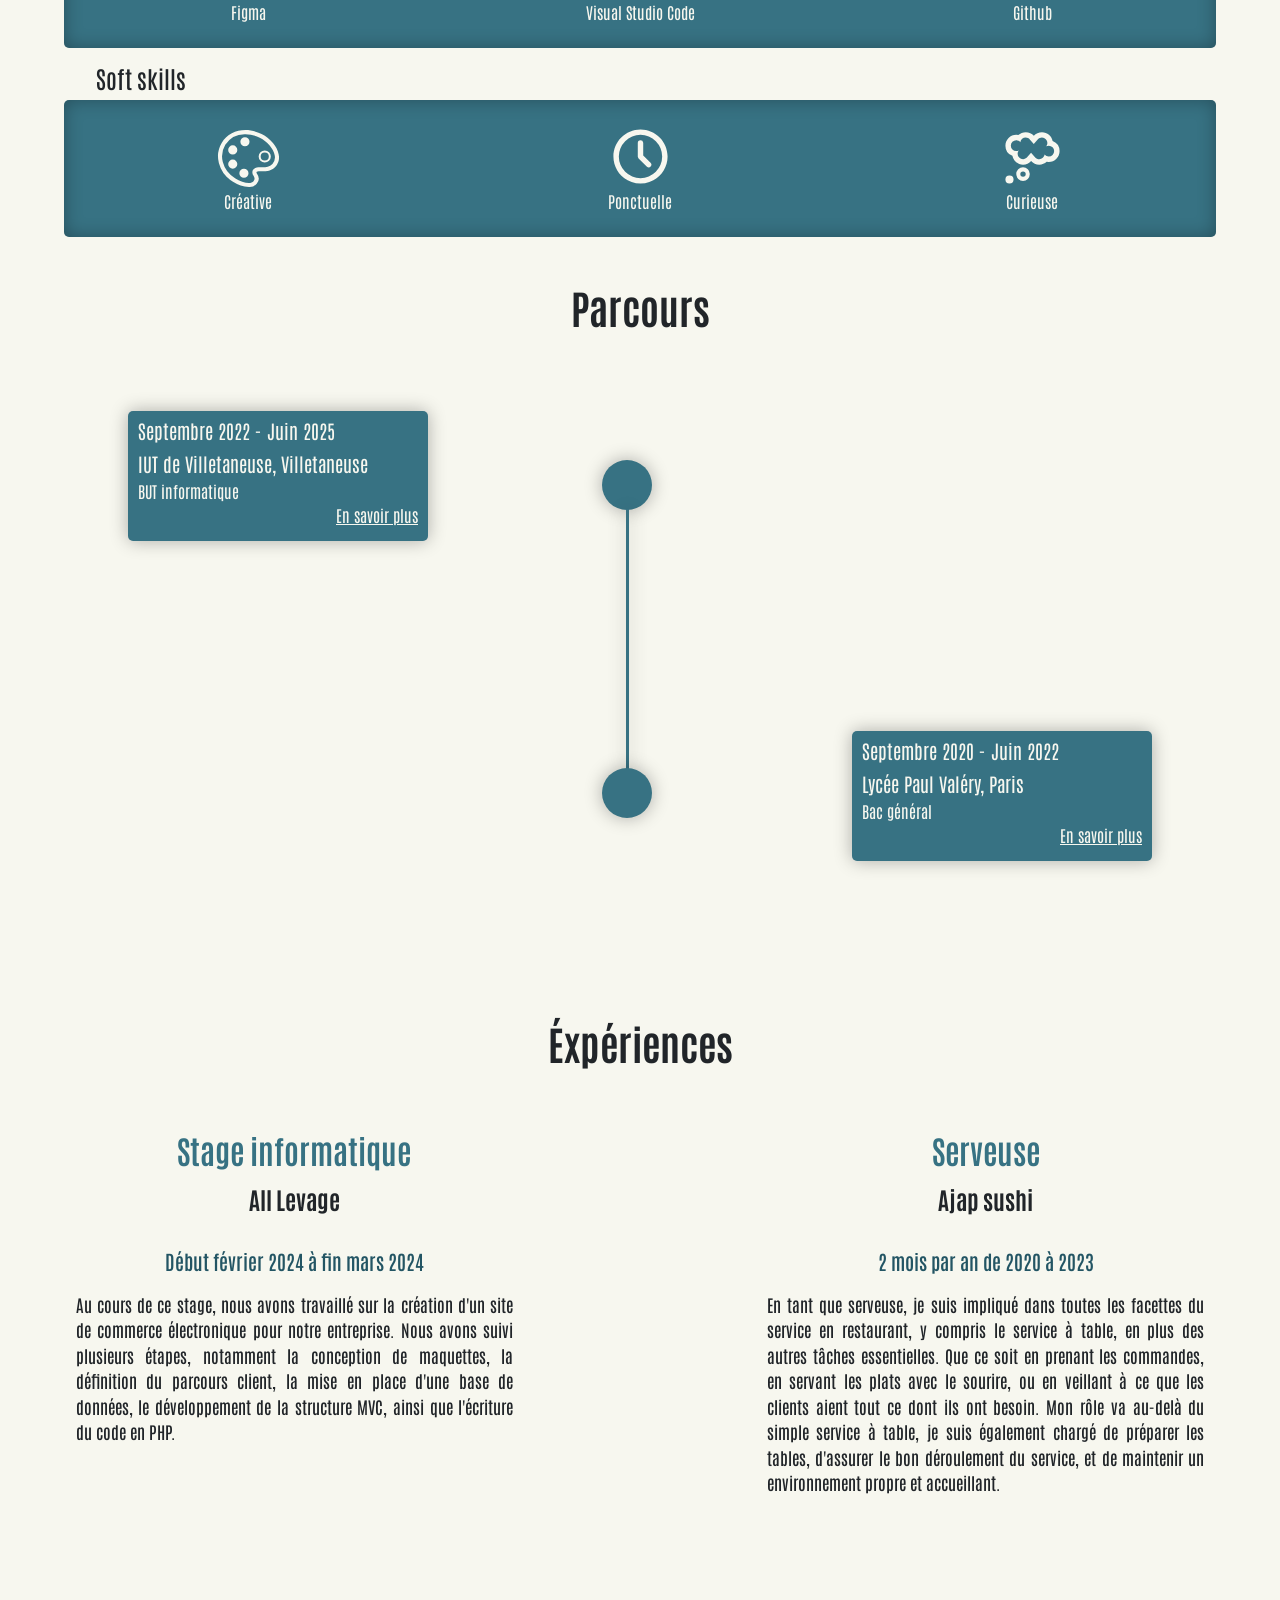
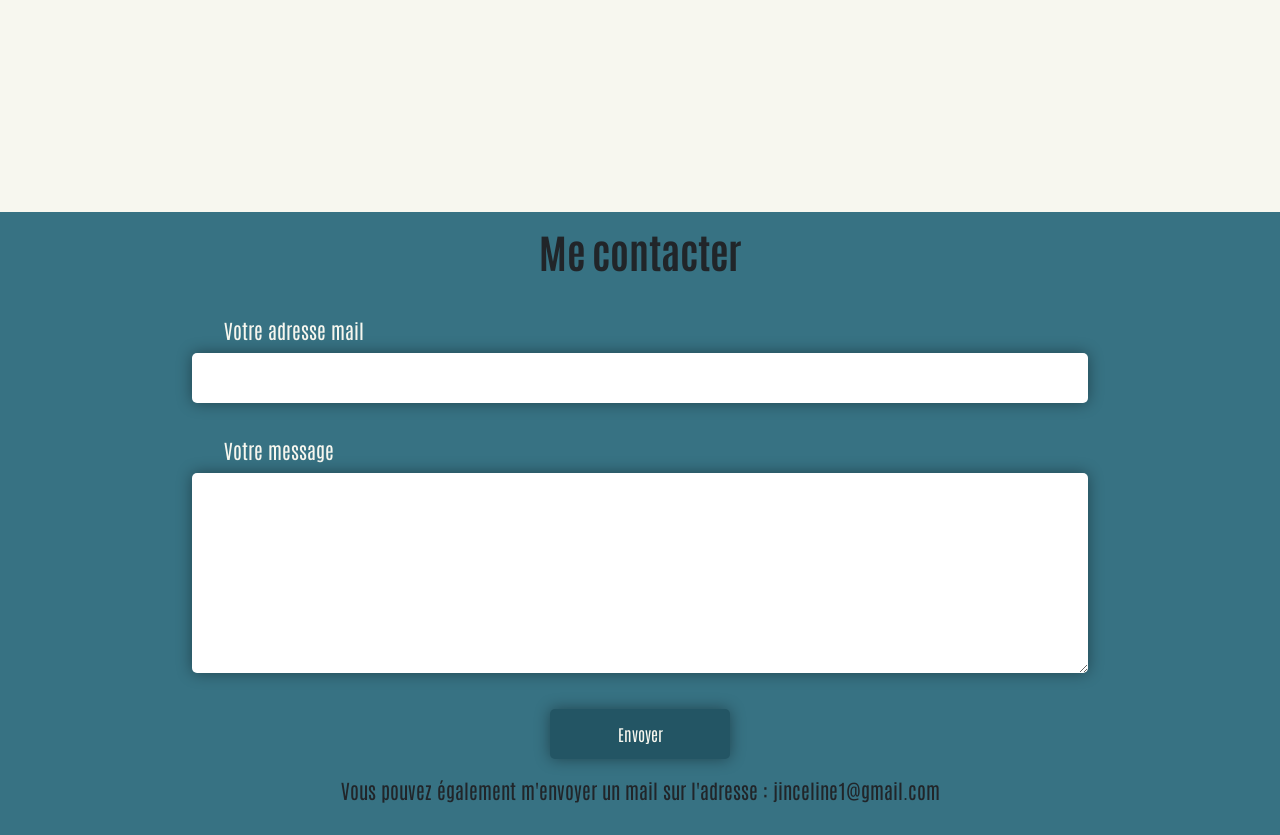
<file: portfolio.html>
<!DOCTYPE html>
<html lang="fr">

<head>
    <meta charset="UTF-8">
    <meta name="viewport" content="width=device-width, initial-scale=1.0">
    <link href="https://cdn.jsdelivr.net/npm/bootstrap@5.3.3/dist/css/bootstrap.min.css" rel="stylesheet" integrity="sha384-QWTKZyjpPEjISv5WaRU9OFeRpok6YctnYmDr5pNlyT2bRjXh0JMhjY6hW+ALEwIH" crossorigin="anonymous">
    <link rel="stylesheet" href="Content/style.css">

    <title>Portfolio Céline Jin</title>
    
</head>
<body>
    
<nav class="navbar navbar-expand-lg fixed-top">
    <a href="#top" class="navbar-brand custom-brand">Céline Jin</a>

    <button class="navbar-toggler custom-toggler" type="button" data-bs-toggle="collapse" data-bs-target="#navbarNav" aria-controls="navbarNav" aria-expanded="false" aria-label="Toggle navigation">
        <span class="navbar-toggler-icon"></span>
    </button>

    <div class="collapse navbar-collapse" id="navbarNav">
        <ul class="navbar-nav ms-auto">
            <li class="nav-item">
                <a href="#projects" class="nav-link">Projets</a>
            </li>
            <li class="nav-item">
                <a href="#skills" class="nav-link" >Compétences</a>
            </li>
            <li class="nav-item">
                <a href="#career" class="nav-link">Parcours</a>
            </li>
            <li class="nav-item">
                <a href="#exp" class="nav-link">Éxpériences</a>
            </li>
            <li class="nav-item">
                <a href="#contact" class="nav-link">Me contacter</a>
            </li>
            <li class="nav-item download-cv">
                <a href="Content/cv/CV_CelineJin_BUT_informatique" class="nav-link" download>
                    CV
                    <svg xmlns="http://www.w3.org/2000/svg" viewBox="0 0 24 24" width="20" height="20">
                        <path fill="black" d="m12 16l-5-5l1.4-1.45l2.6 2.6V4h2v8.15l2.6-2.6L17 11zm-6 4q-.825 0-1.412-.587T4 18v-3h2v3h12v-3h2v3q0 .825-.587 1.413T18 20z"/>
                    </svg>
                </a>
            </li>
        </ul>
    </div>
</nav>

    <div class="container-fluid">
        <div id="top"></div>
        <div class="container-about-me">
            <p>Bienvenue sur mon portfolio ! Je suis Céline et je suis actuellement en deuxième année de BUT informatique à l'Université Paris 13. Ce portfolio contient tous mes projets tutorisés ainsi que personnels.<br>
                <br>Je suis actuellement à la recherche d'une alternance pour ma troisième année. Si mon profil suscite votre intérêt, n'hésitez pas à me contacter. Je reste à votre disposition pour toute question supplémentaire.
            </p>
            <div class="deco">
                <h1>Portfolio</h1>
            </div>
        </div>
        <div id="projects"></div>
        <div class="container-projects">
            <h1 class="container-title">Projets</h1>
            <div class="projects">
                <div class="SAE102">
                    <div class="title">
                        <h4>Comparaison d'approches algorithmiques</h4>
                        <p>Création et gestion d'un réseau d'ami.
                            <br> Projet réalisé en binôme avec Python.
                        </p>
                    </div>
                    <div class="project-link">
                        <a href="https://github.com/Psynona/SAE102" target="_blank">
                            <svg xmlns="http://www.w3.org/2000/svg" viewBox="0 0 32 32" width="100"><defs><linearGradient id="vscodeIconsFileTypePython0" x1="-133.268" x2="-133.198" y1="-202.91" y2="-202.84" gradientTransform="matrix(189.38 0 0 189.81 25243.061 38519.17)" gradientUnits="userSpaceOnUse"><stop offset="0" stop-color="#387eb8"/><stop offset="1" stop-color="#366994"/></linearGradient><linearGradient id="vscodeIconsFileTypePython1" x1="-133.575" x2="-133.495" y1="-203.203" y2="-203.133" gradientTransform="matrix(189.38 0 0 189.81 25309.061 38583.42)" gradientUnits="userSpaceOnUse"><stop offset="0" stop-color="#ffe052"/><stop offset="1" stop-color="#ffc331"/></linearGradient></defs><path fill="url(#vscodeIconsFileTypePython0)" d="M15.885 2.1c-7.1 0-6.651 3.07-6.651 3.07v3.19h6.752v1H6.545S2 8.8 2 16.005s4.013 6.912 4.013 6.912H8.33v-3.361s-.13-4.013 3.9-4.013h6.762s3.772.06 3.772-3.652V5.8s.572-3.712-6.842-3.712Zm-3.732 2.137a1.214 1.214 0 1 1-1.183 1.244v-.02a1.214 1.214 0 0 1 1.214-1.214Z"/><path fill="url(#vscodeIconsFileTypePython1)" d="M16.085 29.91c7.1 0 6.651-3.08 6.651-3.08v-3.18h-6.751v-1h9.47S30 23.158 30 15.995s-4.013-6.912-4.013-6.912H23.64V12.4s.13 4.013-3.9 4.013h-6.765S9.2 16.356 9.2 20.068V26.2s-.572 3.712 6.842 3.712h.04Zm3.732-2.147A1.214 1.214 0 1 1 21 26.519v.03a1.214 1.214 0 0 1-1.214 1.214z"/></svg>                            <p>Voir le projet</p>
                        </a>
                    </div>
                </div>
                <div class="SAE201">
                    <div class="title">
                        <h4>Développement d'une application</h4>
                        <p>Réalisation d'une ardoise animé en créant tout d'abord l'UML.
                            <br>Projet a été réalisé en binôme avec Java.
                        </p>
                    </div>
                    <div class="project-link">
                        <a href="https://github.com/Psynona/SAE201" target="_blank">
                            <svg xmlns="http://www.w3.org/2000/svg" viewBox="0 0 256 346" width="100" height="100"><path fill="#5382a1" d="M82.554 267.473s-13.198 7.675 9.393 10.272c27.369 3.122 41.356 2.675 71.517-3.034c0 0 7.93 4.972 19.003 9.279c-67.611 28.977-153.019-1.679-99.913-16.517m-8.262-37.814s-14.803 10.958 7.805 13.296c29.236 3.016 52.324 3.263 92.276-4.43c0 0 5.526 5.602 14.215 8.666c-81.747 23.904-172.798 1.885-114.296-17.532"/><path fill="#e76f00" d="M143.942 165.515c16.66 19.18-4.377 36.44-4.377 36.44s42.301-21.837 22.874-49.183c-18.144-25.5-32.059-38.172 43.268-81.858c0 0-118.238 29.53-61.765 94.6"/><path fill="#5382a1" d="M233.364 295.442s9.767 8.047-10.757 14.273c-39.026 11.823-162.432 15.393-196.714.471c-12.323-5.36 10.787-12.8 18.056-14.362c7.581-1.644 11.914-1.337 11.914-1.337c-13.705-9.655-88.583 18.957-38.034 27.15c137.853 22.356 251.292-10.066 215.535-26.195M88.9 190.48s-62.771 14.91-22.228 20.323c17.118 2.292 51.243 1.774 83.03-.89c25.978-2.19 52.063-6.85 52.063-6.85s-9.16 3.923-15.787 8.448c-63.744 16.765-186.886 8.966-151.435-8.183c29.981-14.492 54.358-12.848 54.358-12.848m112.605 62.942c64.8-33.672 34.839-66.03 13.927-61.67c-5.126 1.066-7.411 1.99-7.411 1.99s1.903-2.98 5.537-4.27c41.37-14.545 73.187 42.897-13.355 65.647c0 .001 1.003-.895 1.302-1.697"/><path fill="#e76f00" d="M162.439.371s35.887 35.9-34.037 91.101c-56.071 44.282-12.786 69.53-.023 98.377c-32.73-29.53-56.75-55.526-40.635-79.72C111.395 74.612 176.918 57.393 162.439.37"/><path fill="#5382a1" d="M95.268 344.665c62.199 3.982 157.712-2.209 159.974-31.64c0 0-4.348 11.158-51.404 20.018c-53.088 9.99-118.564 8.824-157.399 2.421c.001 0 7.95 6.58 48.83 9.201"/></svg>
                            <p>Voir le projet</p>
                        </a>
                    </div>
                </div>
                <div class="allLevage">
                    <div class="title">
                        <h4>Création d'un site d'e-commerce</h4>
                        <p>Création un site internet. 
                            <br>Ce projet a été réalisé en binôme avec Figma, puis codé en PHP.
                        </p>
                    </div>
                    <div class="project-link">
                            <svg xmlns="http://www.w3.org/2000/svg" viewBox="0 0 32 32" width="100"><defs><radialGradient id="vscodeIconsFileTypePhp0" cx="-16.114" cy="20.532" r="18.384" gradientTransform="translate(26.52 -9.307)" gradientUnits="userSpaceOnUse"><stop offset="0" stop-col text-centeror="#fff"/><stop offset=".5" stop-col text-centeror="#4c6b96"/><stop offset="1" stop-col text-centeror="#231f20"/></radialGradient></defs><ellipse cx="16" cy="16" fill="url(#vscodeIconsFileTypePhp0)" rx="14" ry="7.365"/><ellipse cx="16" cy="16" fill="#6280b6" rx="13.453" ry="6.818"/><path fill="#fff" d="m18.725 18.2l.667-3.434a1.752 1.752 0 0 0-.372-1.719a2.929 2.929 0 0 0-2-.525h-1.153l.331-1.7a.219.219 0 0 0-.215-.26h-1.6a.219.219 0 0 0-.215.177l-.709 3.646a2.051 2.051 0 0 0-.477-1.054a2.783 2.783 0 0 0-2.2-.807H7.7a.219.219 0 0 0-.215.177l-1.434 7.38a.219.219 0 0 0 .215.26h1.603a.219.219 0 0 0 .215-.177l.347-1.785h1.2a5.167 5.167 0 0 0 1.568-.2a3.068 3.068 0 0 0 1.15-.689a3.538 3.538 0 0 0 .68-.844l-.287 1.475a.219.219 0 0 0 .215.26h1.6a.219.219 0 0 0 .215-.177l.787-4.051h1.094c.466 0 .6.093.64.133s.1.165.025.569l-.635 3.265a.219.219 0 0 0 .215.26h1.62a.219.219 0 0 0 .207-.18m-7.395-2.834a1.749 1.749 0 0 1-.561 1.092a2.171 2.171 0 0 1-1.315.321h-.712l.515-2.651h.921c.677 0 .949.145 1.059.266a1.181 1.181 0 0 1 .093.972m14.216-2.034a2.783 2.783 0 0 0-2.2-.807h-3.091a.219.219 0 0 0-.215.177l-1.434 7.38a.219.219 0 0 0 .215.26h1.608a.219.219 0 0 0 .215-.177l.347-1.785h1.2a5.167 5.167 0 0 0 1.568-.2a3.068 3.068 0 0 0 1.15-.689a3.425 3.425 0 0 0 1.076-1.927a2.512 2.512 0 0 0-.439-2.232m-1.667 2.034a1.749 1.749 0 0 1-.561 1.092a2.171 2.171 0 0 1-1.318.32h-.71l.515-2.651h.921c.677 0 .949.145 1.059.266a1.181 1.181 0 0 1 .094.973"/><path fill="#000004" d="M10.178 13.908a1.645 1.645 0 0 1 1.221.338a1.34 1.34 0 0 1 .145 1.161a1.945 1.945 0 0 1-.642 1.223a2.361 2.361 0 0 1-1.448.37h-.978l.6-3.089Zm-3.917 6.216h1.608l.381-1.962h1.377a4.931 4.931 0 0 0 1.5-.191a2.84 2.84 0 0 0 1.07-.642a3.207 3.207 0 0 0 1.01-1.808a2.3 2.3 0 0 0-.385-2.044a2.568 2.568 0 0 0-2.035-.732H7.7Zm8.126-9.342h1.6l-.387 1.962h1.421a2.767 2.767 0 0 1 1.85.468a1.548 1.548 0 0 1 .305 1.516l-.667 3.434H16.89l.635-3.265a.886.886 0 0 0-.08-.76a1.121 1.121 0 0 0-.8-.2H15.37l-.822 4.228h-1.6Zm8.34 3.126a1.645 1.645 0 0 1 1.221.338a1.34 1.34 0 0 1 .145 1.161a1.945 1.945 0 0 1-.642 1.223A2.361 2.361 0 0 1 22 17h-.978l.6-3.089Zm-3.917 6.216h1.608l.381-1.962h1.377a4.931 4.931 0 0 0 1.5-.191a2.84 2.84 0 0 0 1.07-.642a3.207 3.207 0 0 0 1.01-1.808a2.3 2.3 0 0 0-.385-2.044a2.568 2.568 0 0 0-2.035-.732h-3.092Z"/></svg>
                            <p>En cours</p>
                    </div>
                </div>
            </div>
            <div class="container-github">
                <svg xmlns="http://www.w3.org/2000/svg" viewBox="0 0 24 24" width="40" height="40">
                    <path fill="#F7F7EF" d="M12 2A10 10 0 0 0 2 12c0 4.42 2.87 8.17 6.84 9.5c.5.08.66-.23.66-.5v-1.69c-2.77.6-3.36-1.34-3.36-1.34c-.46-1.16-1.11-1.47-1.11-1.47c-.91-.62.07-.6.07-.6c1 .07 1.53 1.03 1.53 1.03c.87 1.52 2.34 1.07 2.91.83c.09-.65.35-1.09.63-1.34c-2.22-.25-4.55-1.11-4.55-4.92c0-1.11.38-2 1.03-2.71c-.1-.25-.45-1.29.1-2.64c0 0 .84-.27 2.75 1.02c.79-.22 1.65-.33 2.5-.33c.85 0 1.71.11 2.5.33c1.91-1.29 2.75-1.02 2.75-1.02c.55 1.35.2 2.39.1 2.64c.65.71 1.03 1.6 1.03 2.71c0 3.82-2.34 4.66-4.57 4.91c.36.31.69.92.69 1.85V21c0 .27.16.59.67.5C19.14 20.16 22 16.42 22 12A10 10 0 0 0 12 2"/>
                </svg>
                <p>Voir le Github</p>
            </div>
        </div>
        <!--Skills-->
        <div id="skills"></div>
        <div class="container-skills">
            <h1 class="container-title">Compétences</h1>
            <!--Langages aquis-->
            <div class="langages">
                <h4 class="skill-title">Langages aquis</h4>
                <div class="icon-skill">
                    <div class="row font icons">
                        <div class="col text-center html">
                            <svg xmlns="http://www.w3.org/2000/svg" viewBox="0 0 24 24" width="65"><path fill="#F7F7EF" d="m3 2l1.578 17.824L12 22l7.467-2.175L21 2zm14.049 6.048H9.075l.172 2.016h7.697l-.626 6.565l-4.246 1.381l-4.281-1.455l-.288-2.932h2.024l.16 1.411l2.4.815l2.346-.763l.297-3.005H7.416l-.562-6.05h10.412z"/></svg>                            
                            <p>HTML</p>
                        </div>
                        <div class="col text-center css">
                            <svg xmlns="http://www.w3.org/2000/svg" viewBox="0 0 24 24" width="65"><path fill="#F7F7EF" d="m3 2l1.578 17.834L12 22l7.468-2.165L21 2zm13.3 14.722l-4.293 1.204H12l-4.297-1.204l-.297-3.167h2.108l.15 1.526l2.335.639l2.34-.64l.245-3.05h-7.27l-.187-2.006h7.64l.174-2.006H6.924l-.176-2.006h10.506z"/></svg>
                            <p>CSS</p>
                        </div>
                        <div class="col text-center JS">
                            <svg xmlns="http://www.w3.org/2000/svg" viewBox="0 0 24 24" width="65"><path fill="#F7F7EF" d="M6 3a3 3 0 0 0-3 3v12a3 3 0 0 0 3 3h12a3 3 0 0 0 3-3V6a3 3 0 0 0-3-3zm7.334 13.055c.72.58 1.438.865 2.156.858c.44 0 .778-.08 1.012-.242a.75.75 0 0 0 .341-.66a.971.971 0 0 0-.34-.748c-.235-.205-.679-.41-1.332-.616c-.784-.227-1.39-.52-1.815-.88c-.418-.36-.63-.862-.638-1.507c0-.609.264-1.118.792-1.529c.514-.41 1.17-.616 1.97-.616c1.114 0 2.009.271 2.683.814l-.77 1.199a2.597 2.597 0 0 0-.935-.462a3.211 3.211 0 0 0-.946-.165c-.38 0-.685.07-.913.209c-.227.14-.34.323-.34.55c0 .25.139.462.417.638c.28.169.756.356 1.43.561c.814.242 1.394.565 1.738.968c.345.403.517.917.517 1.54c0 .638-.245 1.188-.737 1.65c-.484.455-1.188.693-2.112.715c-1.21 0-2.222-.363-3.036-1.089zm-5.53.638c.235.147.517.22.847.22c.345 0 .63-.099.858-.297c.227-.205.341-.561.341-1.067v-5.302h1.485v5.588c-.022.865-.271 1.489-.748 1.87a2.466 2.466 0 0 1-.891.484a3.296 3.296 0 0 1-.935.143c-.55 0-1.038-.095-1.463-.286c-.455-.205-.836-.568-1.144-1.089l1.034-.847c.19.257.396.451.616.583"/></svg>
                            <p>JavaScript</p>
                        </div>
                    </div>
                    <div class="row back icons ">
                        <div class="col text-center python">
                            <svg xmlns="http://www.w3.org/2000/svg" viewBox="0 0 15 15" width="65"><path fill="none" stroke="#F7F7EF" d="M6 2.5h1M4.5 4V1.5a1 1 0 0 1 1-1h4a1 1 0 0 1 1 1v5a1 1 0 0 1-1 1h-4a1 1 0 0 0-1 1v5a1 1 0 0 0 1 1h4a1 1 0 0 0 1-1V11M8 4.5H1.5a1 1 0 0 0-1 1v5a1 1 0 0 0 1 1h3m2.5-1h6.5a1 1 0 0 0 1-1v-5a1 1 0 0 0-1-1h-3m-2.5 9h1"/></svg>
                            <p>Python</p>
                        </div>     
                        <div class="col text-center java">
                            <svg xmlns="http://www.w3.org/2000/svg" viewBox="0 0 24 24" width="65"><path fill="#F7F7EF" d="m15.638 4.566l.056.032c-.758.4-2.924 1.69-2.924 3.332c0 .554.317 1.088.614 1.59c.262.442.509.858.509 1.238c0 .957-.933 1.7-1.46 2.042l-.1-.058c.199-.243.444-.65.444-1.084c0-.598-.307-1.076-.618-1.561c-.322-.501-.648-1.01-.648-1.67c0-2.292 3.115-3.522 4.127-3.861m-4.095 1.212c1.253-1.12 2.622-2.344 2.622-4.185c0-.833-.341-1.365-.51-1.578L13.6.046c.04.166.1.472.1.872c0 1.676-1.422 2.85-2.798 3.988C9.611 5.974 8.36 7.008 8.36 8.392c0 1.985 1.958 3.206 2.785 3.722l.063.04l.05-.03a6.17 6.17 0 0 0-.142-.152c-.636-.677-1.602-1.704-1.602-3.275c0-1.103.974-1.974 2.03-2.919m-.452 9.908c1.764 0 2.998-.253 3.546-.408l.832.48c-.793.403-2.551.71-4.382.71c-2.153 0-4.507-.462-4.514-1.078c-.005-.34.765-.566 1.595-.712l.05.029s-.281.101-.278.333c.004.35 1.42.646 3.15.646m-3.529 2.171c0-.407.839-.6 1.223-.677l.05.03c-.066.049-.102.116-.102.173c0 .267.93.511 2.356.511c1.278 0 1.988-.157 2.41-.258l.99.573c-.045.032-1.02.645-3.402.645c-1.731 0-3.525-.432-3.525-.997m8.529-1.728c1.18-.673 2.361-1.469 2.428-2.747c.044-.839-.727-1.454-1.57-1.29l.045-.112v-.002c.212-.064.474-.116.767-.116c.943 0 1.666.565 1.758 1.356c.186 1.586-2.062 2.618-3.321 2.973zm1.975 2.988c.01 1.09-3.698 1.738-7.012 1.767c-2.861.025-7.474-.515-7.484-1.605c-.006-.753 2-1.274 3.09-1.424l.115.065s-1.625.377-1.62 1.062c.006.683 3.425 1.274 5.894 1.253c3.825-.034 6.414-.657 6.72-1.502l.054-.031c.112.082.24.217.243.415M6.43 21.337a25.98 25.98 0 0 0 4.279.325c6.208-.054 7.96-1.58 8.23-1.912l.047.028c-.064 1.208-3.347 2.212-7.396 2.247c-2.061.018-3.937-.22-5.285-.615zm2.602-9.283c-1.079.083-3.396.426-3.396 1.036c0 .462 2.124 1.113 5.452 1.113c2.994 0 4.884-.565 5.325-.78l-.643-.375c-.46.125-2.169.506-4.682.506c-1.48 0-4.03-.273-4.03-.69c0-.374 1.591-.662 2.048-.745l.029-.005z"/></svg>
                            <p>Java</p>
                        </div>
                        <div class="col text-center php">
                            <svg xmlns="http://www.w3.org/2000/svg" viewBox="0 0 16 16" width="65"><path fill="#F7F7EF" d="M7.198 3.06a2.883 2.883 0 0 0-2.886 2.88v6.407A2.155 2.155 0 0 1 2.157 14.5A2.155 2.155 0 0 1 0 12.347a.78.78 0 0 1 1.563 0a.593.593 0 0 0 1.187 0V5.941A4.444 4.444 0 0 1 7.198 1.5a4.449 4.449 0 0 1 4.274 3.206A4.673 4.673 0 0 1 16 9.373a.785.785 0 0 1-.008.114a.784.784 0 0 1 .008.115v4.118c0 .43-.35.78-.781.78H7.198a.78.78 0 0 1-.781-.78V9.602c0-.431.35-.78.78-.78a2.883 2.883 0 0 0 2.886-2.881A2.883 2.883 0 0 0 7.198 3.06m7.248 6.427a.784.784 0 0 1-.008-.114a3.112 3.112 0 0 0-2.805-3.095a4.446 4.446 0 0 1-3.654 4.035v2.627h2.448v-1.737a.78.78 0 0 1 1.563 0v1.737h2.448V9.602c0-.04.002-.077.008-.115"/></svg>
                            <p>PHP</p>
                        </div>
                        <div class="col text-center sql">
                            <svg xmlns="http://www.w3.org/2000/svg" viewBox="0 0 24 24" width="65"><g fill="none" stroke="#F7F7EF" stroke-linecap="round" stroke-linejoin="round" stroke-width="2"><path d="M4 6a8 3 0 1 0 16 0A8 3 0 1 0 4 6"/><path d="M4 6v6a8 3 0 0 0 16 0V6"/><path d="M4 12v6a8 3 0 0 0 16 0v-6"/></g></svg>
                            <p>SQL</p>
                        </div>
                        <div class="col text-center bash">
                            <svg xmlns="http://www.w3.org/2000/svg" viewBox="0 0 128 128" width="65"><path fill="none" d="M-143.76 4.24h119.53v119.53h-119.53z"/><path fill="#F7F7EF" d="M109.01 28.64L71.28 6.24c-2.25-1.33-4.77-2-7.28-2s-5.03.67-7.28 2.01l-37.74 22.4c-4.5 2.67-7.28 7.61-7.28 12.96v44.8c0 5.35 2.77 10.29 7.28 12.96l37.73 22.4c2.25 1.34 4.76 2 7.28 2c2.51 0 5.03-.67 7.28-2l37.74-22.4c4.5-2.67 7.28-7.62 7.28-12.96V41.6c0-5.34-2.77-10.29-7.28-12.96M79.79 98.59l.06 3.22c0 .39-.25.83-.55.99l-1.91 1.1c-.3.15-.56-.03-.56-.42l-.03-3.17c-1.63.68-3.29.84-4.34.42c-.2-.08-.29-.37-.21-.71l.69-2.91c.06-.23.18-.46.34-.6c.06-.06.12-.1.18-.13c.11-.06.22-.07.31-.03c1.14.38 2.59.2 3.99-.5c1.78-.9 2.97-2.72 2.95-4.52c-.02-1.64-.9-2.31-3.05-2.33c-2.74.01-5.3-.53-5.34-4.57c-.03-3.32 1.69-6.78 4.43-8.96l-.03-3.25c0-.4.24-.84.55-1l1.85-1.18c.3-.15.56.04.56.43l.03 3.25c1.36-.54 2.54-.69 3.61-.44c.23.06.34.38.24.75l-.72 2.88c-.06.22-.18.44-.33.58a.8.8 0 0 1-.19.14c-.1.05-.19.06-.28.05c-.49-.11-1.65-.36-3.48.56c-1.92.97-2.59 2.64-2.58 3.88c.02 1.48.77 1.93 3.39 1.97c3.49.06 4.99 1.58 5.03 5.09c.05 3.44-1.79 7.15-4.61 9.41m19.78-5.41c0 .3-.04.58-.29.72l-9.54 5.8c-.25.15-.45.02-.45-.28v-2.46c0-.3.18-.46.43-.61l9.4-5.62c.25-.15.45-.02.45.28zm6.56-55.09l-35.7 22.05c-4.45 2.6-7.73 5.52-7.74 10.89v43.99c0 3.21 1.3 5.29 3.29 5.9c-.65.11-1.32.19-1.98.19c-2.09 0-4.15-.57-5.96-1.64l-37.73-22.4c-3.69-2.19-5.98-6.28-5.98-10.67V41.6c0-4.39 2.29-8.48 5.98-10.67l37.74-22.4c1.81-1.07 3.87-1.64 5.96-1.64s4.15.57 5.96 1.64l37.74 22.4c3.11 1.85 5.21 5.04 5.8 8.63c-1.27-2.67-4.09-3.39-7.38-1.47"/></svg>
                            <p>Bash</p>
                        </div>
                    </div>
                </div>
            </div>
            <!--Logiciels-->
            <div class="logiciels">
                <h4 class="skill-title">Logiciels</h4>
                <div class="icon-skill icons">
                    <div class="row">
                        <div class="col text-center figma">
                            <svg xmlns="http://www.w3.org/2000/svg" viewBox="0 0 24 24" width="65"><path fill="none" stroke="#F7F7EF" stroke-linecap="round" stroke-linejoin="round" stroke-width="1.5" d="M12 8.667H8.667m3.333 0V2H8.667a3.333 3.333 0 0 0 0 6.667m3.333 0v6.666H8.667M12 8.667h3.333m-6.666 0a3.333 3.333 0 0 0 0 6.666m0 0A3.333 3.333 0 1 0 12 18.667m3.333-10a3.333 3.333 0 1 0 0 6.666a3.333 3.333 0 0 0 0-6.666m0 0a3.333 3.333 0 0 0 0-6.667"/></svg>
                            <p>Figma</p>
                        </div>
                        <div class="col text-center vscode">
                            <svg xmlns="http://www.w3.org/2000/svg" viewBox="0 0 16 16" width="65"><path fill="#F7F7EF" d="M10.863 13.92a.805.805 0 0 1-.923-.159L4.816 9.063l-2.232 1.703a.539.539 0 0 1-.691-.031l-.716-.655a.547.547 0 0 1 0-.805L3.112 7.5L1.177 5.725a.547.547 0 0 1 0-.805l.716-.655a.539.539 0 0 1 .691-.03l2.232 1.702L9.94 1.24a.806.806 0 0 1 .923-.158l2.677 1.294c.281.136.46.422.46.736V8h-3.248V4.534L6.864 7.5l3.888 2.966V8H14v3.889c0 .314-.179.6-.46.736z"/></svg>
                            <p>Visual Studio Code</p>
                        </div>
                        <div class="col text-center github">
                            <svg xmlns="http://www.w3.org/2000/svg" viewBox="0 0 24 24" width="65"><path fill="#F7F7EF" d="M12 2A10 10 0 0 0 2 12c0 4.42 2.87 8.17 6.84 9.5c.5.08.66-.23.66-.5v-1.69c-2.77.6-3.36-1.34-3.36-1.34c-.46-1.16-1.11-1.47-1.11-1.47c-.91-.62.07-.6.07-.6c1 .07 1.53 1.03 1.53 1.03c.87 1.52 2.34 1.07 2.91.83c.09-.65.35-1.09.63-1.34c-2.22-.25-4.55-1.11-4.55-4.92c0-1.11.38-2 1.03-2.71c-.1-.25-.45-1.29.1-2.64c0 0 .84-.27 2.75 1.02c.79-.22 1.65-.33 2.5-.33s1.71.11 2.5.33c1.91-1.29 2.75-1.02 2.75-1.02c.55 1.35.2 2.39.1 2.64c.65.71 1.03 1.6 1.03 2.71c0 3.82-2.34 4.66-4.57 4.91c.36.31.69.92.69 1.85V21c0 .27.16.59.67.5C19.14 20.16 22 16.42 22 12A10 10 0 0 0 12 2"/></svg>
                            <p>Github</p>
                        </div>
                    </div>
                </div>
            </div>
            <!--Soft skills-->
            <div class="soft-skills">
                <h4 class="skill-title">Soft skills</h4>
                <div class="icon-skill icons">
                    <div class="row">
                        <div class="col text-center calme">
                            <svg xmlns="http://www.w3.org/2000/svg" viewBox="0 0 32 32" width="65"><g fill="#F7F7EF"><path d="M24 19a3 3 0 1 0 0-6a3 3 0 0 0 0 6m0-1a2 2 0 1 1 0-4a2 2 0 0 1 0 4m-7.5-9.25a2.25 2.25 0 1 1-4.5 0a2.25 2.25 0 0 1 4.5 0m-6 4a2.25 2.25 0 1 1-4.5 0a2.25 2.25 0 0 1 4.5 0M8.25 22a2.25 2.25 0 1 0 0-4.5a2.25 2.25 0 0 0 0 4.5M16 24.25a2.25 2.25 0 1 1-4.5 0a2.25 2.25 0 0 1 4.5 0"/><path d="M16.2 31a16.717 16.717 0 0 1-7.84-2.622a15.045 15.045 0 0 1-6.948-9.165A13.032 13.032 0 0 1 2.859 9.22c3.757-6.2 12.179-8.033 19.588-4.256c4.419 2.255 7.724 6.191 8.418 10.03a6.8 6.8 0 0 1-1.612 6.02c-2.158 2.356-4.943 2.323-6.967 2.3h-.007c-1.345-.024-2.185 0-2.386.4c.07.308.192.604.36.873a3.916 3.916 0 0 1-.209 4.807A4.7 4.7 0 0 1 16.2 31M14.529 5a11.35 11.35 0 0 0-9.961 5.25a11.048 11.048 0 0 0-1.218 8.473a13.03 13.03 0 0 0 6.03 7.934c3.351 1.988 7.634 3.3 9.111 1.473c.787-.968.537-1.565-.012-2.622a2.843 2.843 0 0 1-.372-2.7c.781-1.54 2.518-1.523 4.2-1.5c1.835.025 3.917.05 5.472-1.649a4.909 4.909 0 0 0 1.12-4.314c-.578-3.2-3.536-6.653-7.358-8.6a15.482 15.482 0 0 0-7.01-1.74z"/></g></svg>
                            <p>Créative</p>
                        </div>
                        <div class="col text-center ponctuelle">
                            <svg xmlns="http://www.w3.org/2000/svg" viewBox="0 0 24 24" width="65"><g fill="none"><path d="M24 0v24H0V0zM12.593 23.258l-.011.002l-.071.035l-.02.004l-.014-.004l-.071-.035c-.01-.004-.019-.001-.024.005l-.004.01l-.017.428l.005.02l.01.013l.104.074l.015.004l.012-.004l.104-.074l.012-.016l.004-.017l-.017-.427c-.002-.01-.009-.017-.017-.018m.265-.113l-.013.002l-.185.093l-.01.01l-.003.011l.018.43l.005.012l.008.007l.201.093c.012.004.023 0 .029-.008l.004-.014l-.034-.614c-.003-.012-.01-.02-.02-.022m-.715.002a.023.023 0 0 0-.027.006l-.006.014l-.034.614c0 .012.007.02.017.024l.015-.002l.201-.093l.01-.008l.004-.011l.017-.43l-.003-.012l-.01-.01z"/><path fill="#F7F7EF" d="M12 2c5.523 0 10 4.477 10 10s-4.477 10-10 10S2 17.523 2 12S6.477 2 12 2m0 2a8 8 0 1 0 0 16a8 8 0 0 0 0-16m0 2a1 1 0 0 1 .993.883L13 7v4.586l2.707 2.707a1 1 0 0 1-1.32 1.497l-.094-.083l-3-3a1 1 0 0 1-.284-.576L11 12V7a1 1 0 0 1 1-1"/></g></svg>
                            <p>Ponctuelle</p>
                        </div>
                        <div class="col text-center curieuse">
                            <svg xmlns="http://www.w3.org/2000/svg" viewBox="0 0 24 24" width="65"><path fill="#F7F7EF" d="M3.5 19A1.5 1.5 0 0 1 5 20.5A1.5 1.5 0 0 1 3.5 22A1.5 1.5 0 0 1 2 20.5A1.5 1.5 0 0 1 3.5 19m5-3a2.5 2.5 0 0 1 2.5 2.5A2.5 2.5 0 0 1 8.5 21A2.5 2.5 0 0 1 6 18.5A2.5 2.5 0 0 1 8.5 16m6-1c-1.19 0-2.27-.5-3-1.35c-.73.85-1.81 1.35-3 1.35c-1.96 0-3.59-1.41-3.93-3.26A4.02 4.02 0 0 1 2 8a4 4 0 0 1 4-4l.77.07C7.5 3.41 8.45 3 9.5 3c1.19 0 2.27.5 3 1.35c.73-.85 1.81-1.35 3-1.35c1.96 0 3.59 1.41 3.93 3.26A4.02 4.02 0 0 1 22 10a4 4 0 0 1-4 4l-.77-.07c-.73.66-1.68 1.07-2.73 1.07M6 6a2 2 0 0 0-2 2a2 2 0 0 0 2 2c.33 0 .64-.08.92-.22A2 2 0 0 0 6.5 11a2 2 0 0 0 2 2c.6 0 1.14-.27 1.5-.69l1.47-1.68L13 12.34c.38.4.91.66 1.5.66c1 0 1.83-.74 2-1.7c.34.43.89.7 1.5.7a2 2 0 0 0 2-2a2 2 0 0 0-2-2c-.33 0-.64.08-.92.22A2 2 0 0 0 17.5 7a2 2 0 0 0-2-2c-.59 0-1.12.26-1.5.66l-1.53 1.71L11 5.69c-.36-.42-.9-.69-1.5-.69c-1 0-1.83.74-2 1.7C7.16 6.27 6.61 6 6 6m2.5 11.5a1 1 0 0 0-1 1a1 1 0 0 0 1 1a1 1 0 0 0 1-1a1 1 0 0 0-1-1"/></svg>
                            <p>Curieuse</p>
                        </div>
                    </div>
                </div>
            </div>
        </div>
        <!--Parcours-->
        <div id="career"></div>
        <div class="container-school">
            <h1 class="container-title">Parcours</h1>
            <div class="deco">
                <div class="circle circle1"></div>
                <div class="line"></div>
                <div class="circle circle2"></div>
            </div>
            <div class="career">
                <div class="but">
                    <div class="but-info school">
                        <p class="date">Septembre 2022 - Juin 2025</p>
                        <p class="establishment">IUT de Villetaneuse, Villetaneuse</p>
                        <p class="degree">BUT informatique</p>
                        <p class="more">En savoir plus</p>
                    </div>
                    <div class="but-details details">
                        <p>Programme du BUT informatique :</p>
                        <ul>
                            <li><p>Algorithmique et programmation</p></li>
                            <li><p>Architecture, systèmes et réseaux</p></li>
                            <li><p>Outils et modèles du génie logiciel</p></li>
                            <li><p>Mathématiques</p></li>
                            <li><p>Économie</p></li>
                            <li><p>Expression et communication</p></li>
                            <li><p>Gestions des organisations</p></li>
                            <li><p>Anglais</p></li>
                        </ul>
                    </div>
                </div>
                
                <div class="high-school">
                    <div class="high-school-info school">
                        <p class="date">Septembre 2020 - Juin 2022</p>
                        <p class="establishment">Lycée Paul Valéry, Paris</p>
                        <p class="degree">Bac général</p>
                        <p class="more">En savoir plus</p>
                    </div>
                    <div class="high-school-details details">
                        <p>Spécialités :</p>
                        <ul>
                            <li>
                                <p>Arts plastiques</p>
                                <ul class="details-list">
                                    <li><p>Exercices pratiques</p></li>
                                    <li><p>Construction d'une culture artistique</p></li>
                                </ul>
                            </li>
                            <li>
                                <p>Numérique et Sciences informatique</p>
                                <ul class="details-list">
                                    <li><p>Langages, programmation et algorithmique</p></li>
                                    <li><p>Structures de données</p></li>
                                    <li><p>Bases de données</p></li>
                                    <li><p>Architectures matérielles, systèmes d'exploitation et réseaux</p></li>
                                    <li><p>Programmation avancée et algorithmique</p></li>
                                </ul>
                            </li>
                        </ul>
                        <p>Option :</p>
                        <ul>
                            <li>
                                <p>Mathématiques complémentaires</p>
                                <ul class="details-list">
                                    <li><p>Analyse</p></li>
                                    <li><p>Probabilités et statistiques</p></li>
                                    <li><p>Algorithmique et programmation</p></li>
                                    <li><p>Vocabulaire ensembliste et logique</p></li>
                                </ul>
                            </li>
                        </ul>

                    </div>
                </div>
            </div>
        </div>
        <!--Exp-->
        <div id="exp"></div>
        <div class="container-exp">
            <h1 class="container-title">Éxpériences</h1>
            <div class="exp">
                <div class="all">
                    <h2 class="title">Stage informatique</h2>
                    <h4 class="business">All Levage</h4>
                    <p class="date">Début février 2024 à fin mars 2024</p>
                    <p class="tasks">Au cours de ce stage, nous avons travaillé sur la création d'un site de commerce électronique pour notre entreprise. Nous avons suivi plusieurs étapes, notamment la conception de maquettes, la définition du parcours client, la mise en place d'une base de données, le développement de la structure MVC, ainsi que l'écriture du code en PHP.</p>
                </div>
                <div class="ajap">
                    <h2 class="title">Serveuse</h2>
                    <h4 class="business">Ajap sushi</h4>
                    <p class="date">2 mois par an de 2020 à 2023</p>
                    <p class="tasks">En tant que serveuse, je suis impliqué dans toutes les facettes du service en restaurant, y compris le service à table, en plus des autres tâches essentielles. Que ce soit en prenant les commandes, en servant les plats avec le sourire, ou en veillant à ce que les clients aient tout ce dont ils ont besoin. Mon rôle va au-delà du simple service à table, je suis également chargé de préparer les tables, d'assurer le bon déroulement du service, et de maintenir un environnement propre et accueillant.</p>
                </div>
                
            </div>
        </div>
        <!--Contact-->
        <div id="contact"></div>
        <div class="container-contact">
            <h1 class="container-title">Me contacter</h1>
            <div class="form-contact">
                <form action="https://formspree.io/f/xrgnrkad" method="POST">
                    <label>Votre adresse mail</label>
                        <input type="email" name="email">
                    
                    <label>Votre message</label>
                        <textarea name="message"></textarea>
                    
                    <button type="submit">Envoyer</button>
                </form>
            </div>
            <p>Vous pouvez également m'envoyer un mail sur l'adresse : <span class="mail" onclick="copy()">jinceline1@gmail.com</span>
                <br><span class="copied">(Adresse mail copié !)</span></p>
        </div>
    </div>

    <script src="https://code.jquery.com/jquery-3.5.1.slim.min.js"></script>
    <script src="https://cdn.jsdelivr.net/npm/@popperjs/core@2.5.4/dist/umd/popper.min.js"></script>
    <script src="https://cdn.jsdelivr.net/npm/bootstrap@5.3.3/dist/js/bootstrap.bundle.min.js" integrity="sha384-YvpcrYf0tY3lHB60NNkmXc5s9fDVZLESaAA55NDzOxhy9GkcIdslK1eN7N6jIeHz" crossorigin="anonymous"></script>
    <script src="Content/script.js"></script>
</body>
</html>
</file>
<file: Content/style.css>
@import url('https://fonts.googleapis.com/css2?family=Antonio:wght@100..700&display=swap');

* {
    font-family: "Antonio";
    margin: 0;
    padding: 0;
    box-sizing: border-box;
}
body {
    background-color: #F7F7EF;
    
}
.container-fluid {
    padding-right: 0;
    padding-left: 0;
    scroll-snap-type: y proximity;
}

.container-title {
    font-weight: bold;
    text-align: center;
}

/*Navbar*/
.navbar {
    background-color: #fafaf7;
    box-shadow: 0 5px 5px rgba(0, 0, 0, 0.15);
    height: 60px;
    padding-top: 0.5rem;
    transition: height 0.2s cubic-bezier(0.22, 0.19, 0.62, 1.14), padding-top 0.2s cubic-bezier(0.22, 0.19, 0.62, 1.14);
}

.navbar-scrolled {
    height: 50px; 
    padding-top: 0.2rem;
}

.navbar .nav-link{
    margin-left: 5rem;
}
.navbar a {
    font-size: 25px;
    color : #377283;
}
.navbar #navbarNav a{
    color: black;
    font-weight: 500;
    font-size: 17px;
}
.navbar .custom-brand {
    margin-left: 1.5rem;
    font-size: 22px;
    transition: scrollspy 0.03s;
}
.navbar .custom-brand:hover, .navbar .custom-brand:focus {
    color: #377283;
}
.navbar .download-cv {
    display: flex;
    margin-right: 1.5rem;
}
.navbar .custom-toggler {
    margin-right: 1.5rem;
}

.navbar .custom-toggler:focus {
    outline: none;
    box-shadow: none;
}

.navbar-collapse.show {
    background-color: #fafaf7;
    box-shadow: 0 5px 5px rgba(0, 0, 0, 0.15);

}
.navbar-collapse.collapsing {
    background-color: #fafaf7; 
    box-shadow: 0 5px 5px rgba(0, 0, 0, 0.15);
}

/*About me*/
.container-about-me {
    width: 85%;
    display: flex;
    justify-content: space-between;
    align-items: center;
    margin-left: 6%;
    margin-right: 5%;
    margin-bottom: 3rem;
}
.container-about-me .deco {
    background-color: #377283;
    width: 35rem;
    height: 30rem;
    border-radius: 10px;
    padding: 20px;
    box-shadow: inset 0 0 18px rgba(0, 0, 0, 0.45);
}
.container-about-me .deco h1 {
    color: #F7F7EF;
    font-size: 90px;
    margin-top: 30px;
}
.container-about-me p {
    width: 42% ;
    margin-right: 2%;
    text-align: justify;
    font-size: calc(0.3rem + 1.2vw);
}

@media (max-width: 992px) { 
    .container-about-me p {
        position: absolute;
        font-size: calc(0.5rem + 1.6vw);
        width: 50%;
        left: 35%;
        margin-bottom: 0;
        color: #F7F7EF;
    }
    .container-about-me .deco {
        width: 100%;
        height: 25rem;
        padding: 3%;
    }

    .container-about-me .deco h1 {
        font-size: calc(1.1rem + 1.5vw);
        margin:0;
    }
}

/*Projects*/
.container-projects {
    margin: 0;
    text-align: center;
    background-color: #377283;
    width: 100%;
    padding-top: 15px;
    box-shadow: inset 0px 15px 18px -10px rgba(0,0,0,0.30),inset 0px -15px 18px -10px rgba(0,0,0,0.30);
}
.container-projects .projects {
    margin-top: 3rem;
    display: flex;
    align-items: center;
    justify-content: space-around;
}
.container-projects p {
    font-weight: 500;
}
.container-projects .projects>div {
    background-color: #F7F7EF;
    width: 300px;
    height: 22rem;
    padding: 10px;
    border-radius: 5px;
    box-shadow: 0 0 18px rgba(0, 0, 0, 0.45);
}
.container-projects .title {
    height: 7rem;
}
.container-projects .project-link {
    position: relative;
    transform: translate(0 ,50%);
    cursor: pointer;
    margin: auto;
    width: 6.25rem;
}
.container-projects .project-link p {
    margin-top: 0.625rem;
    color:#235564;
    font-weight: bold;
    text-decoration-line: underline;
}

.container-projects .container-github a {
    display: flex;
    height: 60px;
    align-items: center;
    margin-top: 2%;
    margin-left: 4rem;
    cursor: pointer;
    color: #F7F7EF;
    text-decoration-line: none;
}
.container-projects .container-github p {
    margin-bottom: 0;
    margin-left: 0.09rem;
    margin-bottom: 0;
}

@media (max-width: 990px) {
    .container-projects {
        height: auto ;
    }
    .container-projects .projects {
        display: block;
        padding-left: 5%;
        padding-right: 5%;
    }
    .container-projects .projects>div {
        height: 200px;
        margin-top: 2.2rem;
        width: 100%;
        display: flex;
        align-items: center;
        justify-content: space-between;
    }
    .container-projects .title {
        width: 50%;
        height: auto;
        margin-top: 1rem;
    }
    .container-projects .title h4{
        font-size: calc(1rem + 1vw);
    }
    .container-projects .project-link {
        transform: translate(0);
    }
    .container-projects .container-github a {
        margin: 0;
        padding: 5%;
        margin-left: 2%;
    }
}

/*Skills*/

.container-skills {
    padding: 15px 5%;
}

.container-skills .langages{
    margin-top: 2rem;
}

.container-skills>div {
    margin-bottom: 1rem;
}

.container-skills .icon-skill {
    width: 100%;
    border-radius: 5px;
    background-color: #377283;
    box-shadow: inset 0 0 18px rgba(0, 0, 0, 0.3);        

}

.container-skills .skill-title {
    margin-left: 2rem;
}
.container-skills .icons div>p {
    margin-bottom: 0;
}



.container-skills .row>div {
    margin: 2% 3%;
    color:#F7F7EF;
}

/*Career*/
.container-school {
    padding: 15px 0;
    margin-bottom: 8rem;
    height: auto;
    transition: height 0.5s ease;
}

.container-school h1 {
    margin-bottom: 5rem;
}

.container-school .career {
    display: flex;
    justify-content: space-between;
    padding: 0 10%;
}

.container-school .career .school{
    box-shadow: 0 0 18px rgba(0, 0, 0, 0.3);
}

.container-school .school{
    width: 300px;
    height: 130px;
    padding: 6px 10px;
    border-radius: 5px;
    background-color: #377283;
}

.container-school .school>p {
    width: auto;
    color: #F7F7EF;
    margin-bottom: 0;
}

.container-school .school .date, .container-school .school .establishment {
    font-size: calc(14px + 0.4vw);
}

.container-school .school .date {
    margin-bottom: 5px;
}

.container-school .school .more {
    text-decoration-line: underline;
    text-align: right;
    cursor: pointer;
}

.container-school .but {
    width: 40%;
}

.container-school .high-school {
    display: flex;
    flex-direction: column-reverse;
    margin-top: 20rem;
    transition: margin-top 0.5s ease;
}

.container-school .but-details {
    width: 350px;
    margin-top: 2rem;
    height: 0px;
    overflow: hidden;
    transition: height 0.5s ease;
}


.container-school .high-school-details {
    width: 300px;
    height: 300px;
    overflow: hidden;
    transition: height 0.5s ease;
    text-align: justify;
}

.container-school .details>p {
    text-decoration-line: underline;
} 

.container-school  ul{
    display: inline-block;
    text-align: left;
    margin-left: 1rem;
}

.container-school li>p {
    margin-bottom: 0.5rem;
}

.container-school .details-list {
    margin-left: -10px;
}

.container-school .deco {
    position: absolute;
    left: 47%;
    margin-top: 3rem;
}
.container-school .deco .circle{
    width: 50px;
    height: 50px;
    border-radius: 50%;
    background-color: #377283;
    box-shadow: 0 0 18px rgba(0, 0, 0, 0.3);
    position: relative;
}

.container-school .deco .circle1 {
    position: relative;
    top: 1px;
}

.container-school .deco .circle2 {
    position: relative;
    top: -1px;
}

.container-school .deco .line {
    width: 3px;
    height: 260px;
    background-color: #377283;
    box-shadow: 0 0 18px rgba(0, 0, 0, 0.3);
    position: relative;
    left: 24.5px;
    transition: height 0.5s ease;
}

@media (max-width: 900px) {
    .container-school {
        margin-bottom: 0;
    }
    .container-school .deco{
        display: none;
    }
    .container-school .career {
        display: block;
    }
    .container-school .but, .container-school .high-school {
        width: 300px;
        margin: auto;
    }
    .container-school .high-school {
        flex-direction:column;
    }
    .container-school .high-school-details.details, .container-school .but-details {
        width: 100%;
    }

    
}

/*Experience*/
.container-exp {
    height: 70vh;
    padding: 15px 0;
    margin-bottom: 8rem;
}
.container-exp .title {
    color: #377283;
    font-weight: 650;
}
.container-exp .exp {
    display: flex;
    align-items: start;
    padding: 0 5%;
    justify-content: space-between;
    margin-top: 4rem;

}
.container-exp .exp>div {
    width: 40%;
}
.container-exp .title, .container-exp .business {
    text-align: center;
}
.container-exp .business{
    margin-bottom: 2rem;
    margin-top: 1rem;
    font-weight: bold;
}
.container-exp .date {
    font-size: 20px;
    font-weight: 600;
    text-align: center;
    color: #235564;
}
.container-exp .exp .tasks {
    text-align: justify;
    width: 95%;
    margin: auto;
    font-weight: 500;
    font-size: 17px;
}

@media (max-width: 900px) {
    .container-exp {
        height: auto;
    }
    .container-exp .exp {
        display: grid;
        place-items: center;
        
    }
    .container-exp>div>:nth-child(2) {
        margin-top: 15%;
    }
    .container-exp .exp>div {
        width: 90%;
    }
    
}

/*Contact*/
.container-contact {
    height: auto;
    padding-top: 15px;
    background-color: #377283;
    text-align: center;
    padding-left: 15%;
    padding-right: 15%;
}

.container-contact label {
    width: 100%;
    margin-top: 2rem;
    font-size: 20px;
    margin-left: 2rem;
    margin-bottom: 0.5rem;
    color: #F7F7EF;
    text-align: start;
}
.container-contact .form-contact input, .container-contact .form-contact textarea{
    width: 100%;
    border: none;
    border-radius: 5px;
    box-shadow: 0 0 15px rgba(0, 0, 0, 0.4);
    padding: 0 2%;
}
.container-contact .form-contact input, .container-contact .form-contact textarea:focus{
    outline: none;
}
.container-contact .form-contact textarea {
    padding-top: 2%;
}
.container-contact .form-contact input {
    height: 50px;
}

.container-contact .form-contact textarea {
    height: 200px;
}
.container-contact .form-contact button {
    margin-top: 2rem;
    margin-bottom: 1rem;
    width: 20%;
    height: 50px;
    border: none;
    border-radius: 5px;
    background-color: #235564;
    color: #F7F7EF;
    box-shadow: 0 0 15px rgba(0, 0, 0, 0.4);
    transition: all 0.3s ease;
}

.container-contact .form-contact button:hover {
    background-color: #1C4A57;
    color: #ececd9;

}
.container-contact .form-contact button:active {
    width: 19%;
    height: 45px;
    font-size: 12px;
}
.container-contact>p {
    font-size: 20px;
    margin-bottom: 0;
    
}
.container-contact>p .mail {
    cursor: pointer;
}
.container-contact>p .mail:hover {
    color: #F7F7EF;
}
.container-contact>p .copied {
    visibility: hidden;

}

/*Other*/
#projets, #competences, #parcours, #contact, #experiences{
    height: 50px;
    scroll-snap-align: start;
}

#home {
    height: 6.7rem;
}
</file>
